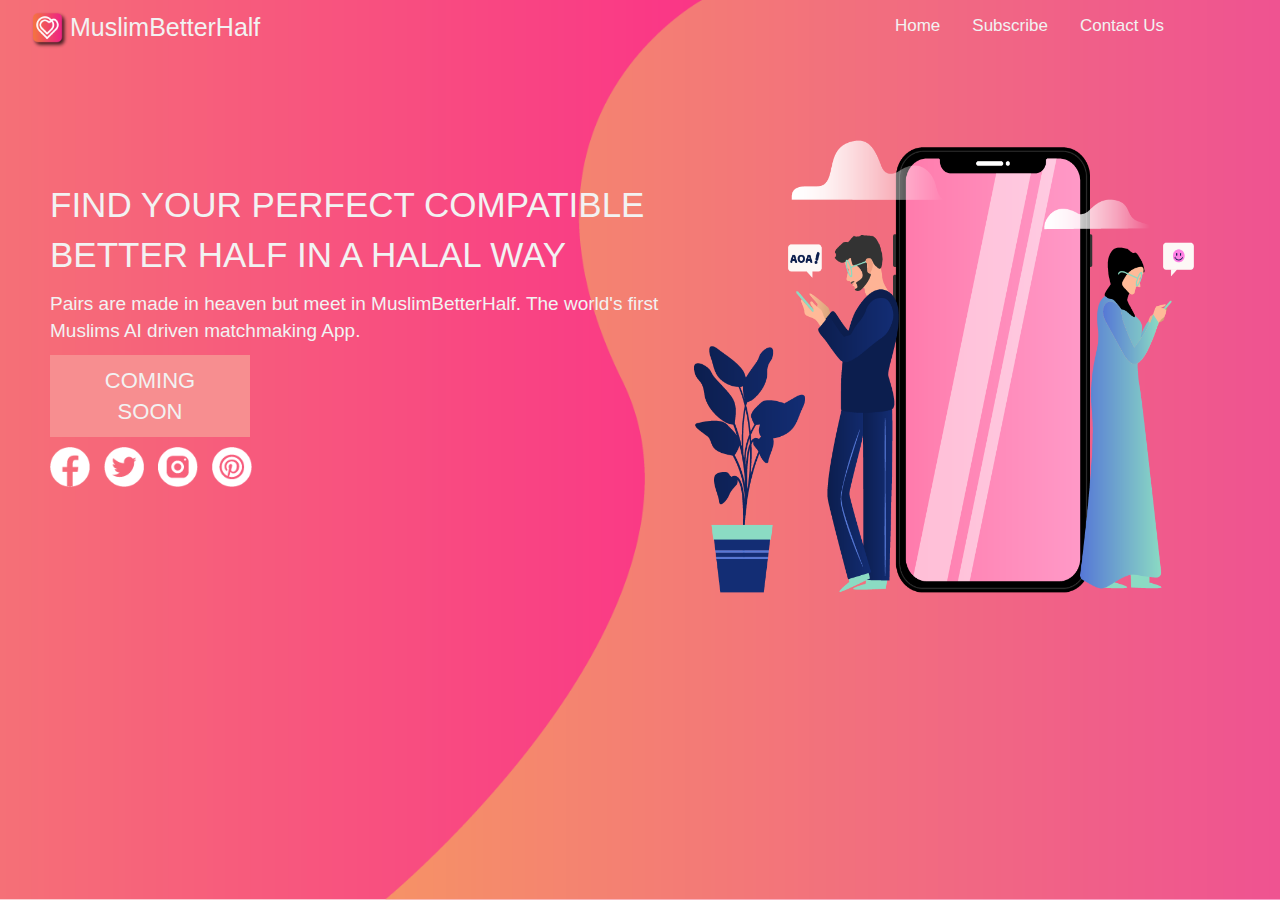
<file: index.html>
<!DOCTYPE html>
<html lang="en">
<head>
  <meta charset="utf-8">
  <meta http-equiv="X-UA-Compatible" content="IE=edge">
  <meta name="viewport" content="width=device-width, initial-scale=1">
  <!-- The above 3 meta tags *must* come first in the head; any other head content must come *after* these tags -->
  <title>Muslim Better Half</title>
  <!-- Favicon -->
  <!-- <link rel="shortcut icon" type="image/icon" href="assets/images/favicon.ico" /> -->
  <!-- Font Awesome -->
  <link href="https://maxcdn.bootstrapcdn.com/font-awesome/4.6.3/css/font-awesome.min.css" rel="stylesheet">
  <!-- Bootstrap -->
  <link href="assets/css/bootstrap.min.css" rel="stylesheet">
  <!-- Slick slider -->
  <!-- <link href="assets/css/slick.css" rel="stylesheet"> -->
  <!-- Theme color -->
  <!-- <link id="switcher" href="assets/css/theme-color/default-theme.css" rel="stylesheet"> -->


  <!-- Main Style -->
  <link href="maincss.css" rel="stylesheet">

  <!-- Fonts -->

  <!-- Open Sans for body and title font -->
  <link href="https://fonts.googleapis.com/css?family=Open+Sans:300,400,400i,600,700,800" rel="stylesheet">


  <!-- HTML5 shim and Respond.js for IE8 support of HTML5 elements and media queries -->
  <!-- WARNING: Respond.js doesn't work if you view the page via file:// -->
  <!--[if lt IE 9]>
  <script src="https://oss.maxcdn.com/html5shiv/3.7.2/html5shiv.min.js"></script>
  <script src="https://oss.maxcdn.com/respond/1.4.2/respond.min.js"></script>
  <![endif]-->
</head>
<body>

<div class="bg">

<div class="topnav">

  <div class="topnav-right">
    <a href="#">Home</a>
    <a href="#">Subscribe</a>
    <a href="./ContactUs.html">Contact Us</a>
  </div>
</div>

<div class="logo-div-text">
  <a href="#">MuslimBetterHalf</a>
</div>
<div class="logo-div-img">
  <img src="./site-assets/logo.png">
</div>

<div class="mid-left">
  <p class="main-text">
    FIND YOUR PERFECT COMPATIBLE BETTER HALF IN A HALAL WAY
  </p>
  <p class="main-text-small">
    Pairs are made in heaven but meet in MuslimBetterHalf. The world's first Muslims AI driven matchmaking App.
  </p>
  <p class="coming-soon">
    COMING SOON
  </p>
  <img src="./site-assets/fb.png" class="fb-logo" />
  <img src="./site-assets/twitter.png" class="twitter-logo" />
  <img src="./site-assets/insta.png" class="insta-logo" />
  <img src="./site-assets/pinterest.png" class="pinterest-logo" />
</div>

<div class="mid-right">
  <img src="./site-assets/couple.png" class="right-main-img">
</div>
</div>
</body>
</html>
</file>
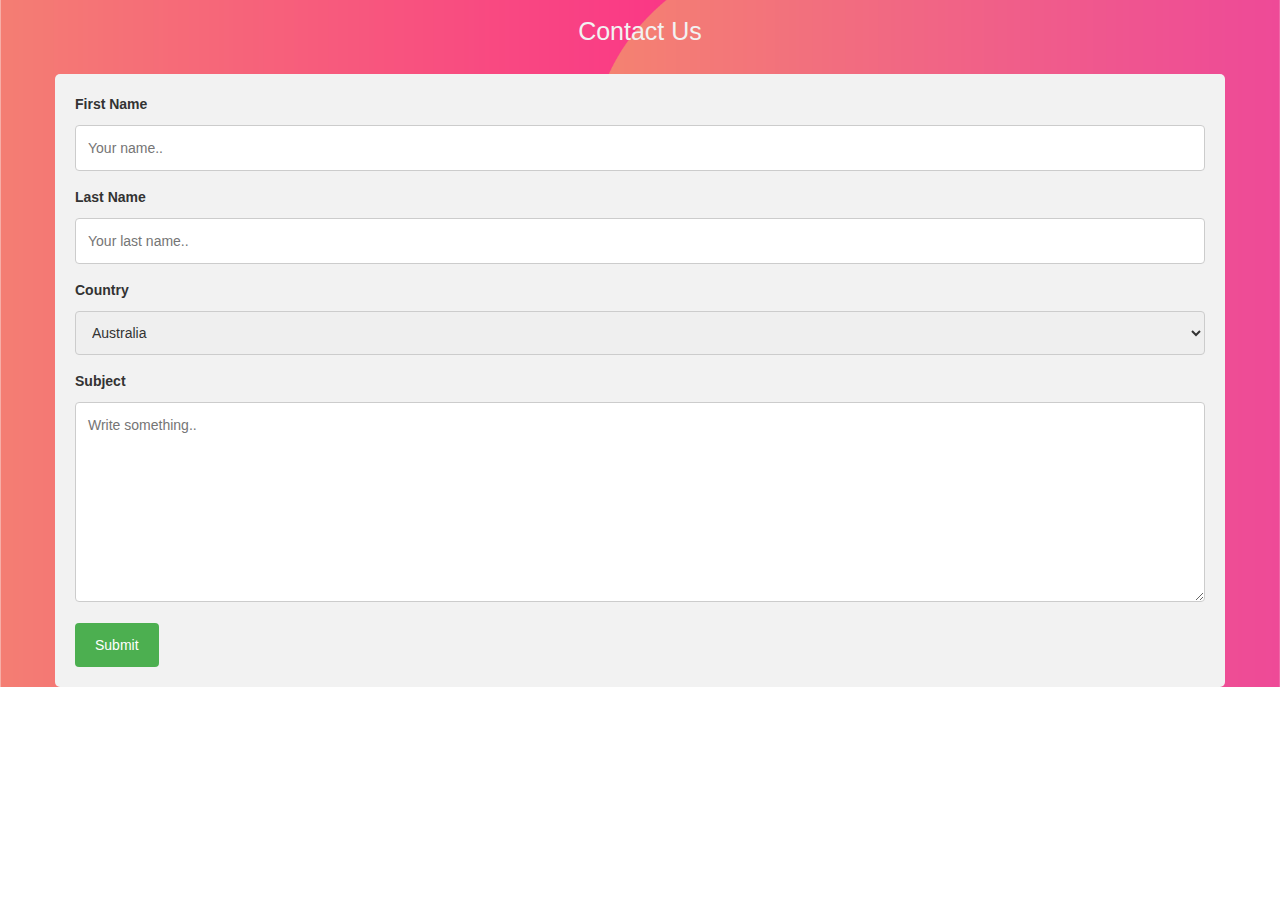
<file: ContactUs.html>
<!DOCTYPE html>
<html lang="en">
<head>
  <meta charset="utf-8">
  <meta http-equiv="X-UA-Compatible" content="IE=edge">
  <meta name="viewport" content="width=device-width, initial-scale=1">
  <!-- The above 3 meta tags *must* come first in the head; any other head content must come *after* these tags -->
  <title>Contact Us</title>
  <!-- Favicon -->
  <!-- <link rel="shortcut icon" type="image/icon" href="assets/images/favicon.ico" /> -->
  <!-- Font Awesome -->
  <link href="https://maxcdn.bootstrapcdn.com/font-awesome/4.6.3/css/font-awesome.min.css" rel="stylesheet">
  <!-- Bootstrap -->
  <link href="assets/css/bootstrap.min.css" rel="stylesheet">
  <!-- Slick slider -->
  <!-- <link href="assets/css/slick.css" rel="stylesheet"> -->
  <!-- Theme color -->
  <!-- <link id="switcher" href="assets/css/theme-color/default-theme.css" rel="stylesheet"> -->


  <!-- Main Style -->
  <link href="ContactUs.css" rel="stylesheet">

  <!-- Fonts -->

  <!-- Open Sans for body and title font -->
  <link href="https://fonts.googleapis.com/css?family=Open+Sans:300,400,400i,600,700,800" rel="stylesheet">


  <!-- HTML5 shim and Respond.js for IE8 support of HTML5 elements and media queries -->
  <!-- WARNING: Respond.js doesn't work if you view the page via file:// -->
  <!--[if lt IE 9]>
  <script src="https://oss.maxcdn.com/html5shiv/3.7.2/html5shiv.min.js"></script>
  <script src="https://oss.maxcdn.com/respond/1.4.2/respond.min.js"></script>
  <![endif]-->
</head>
<body>
<div class="bg">
<p class="contact-title">Contact Us</p>
<div class="container">
  <form action="action_page.php">

    <label for="fname">First Name</label>
    <input type="text" id="fname" name="firstname" placeholder="Your name..">

    <label for="lname">Last Name</label>
    <input type="text" id="lname" name="lastname" placeholder="Your last name..">

    <label for="country">Country</label>
    <select id="country" name="country">
      <option value="australia">Australia</option>
      <option value="canada">Canada</option>
      <option value="usa">USA</option>
    </select>

    <label for="subject">Subject</label>
    <textarea id="subject" name="subject" placeholder="Write something.." style="height:200px"></textarea>

    <input type="submit" value="Submit">

  </form>
</div>
</div>
</body>
</html>
</file>
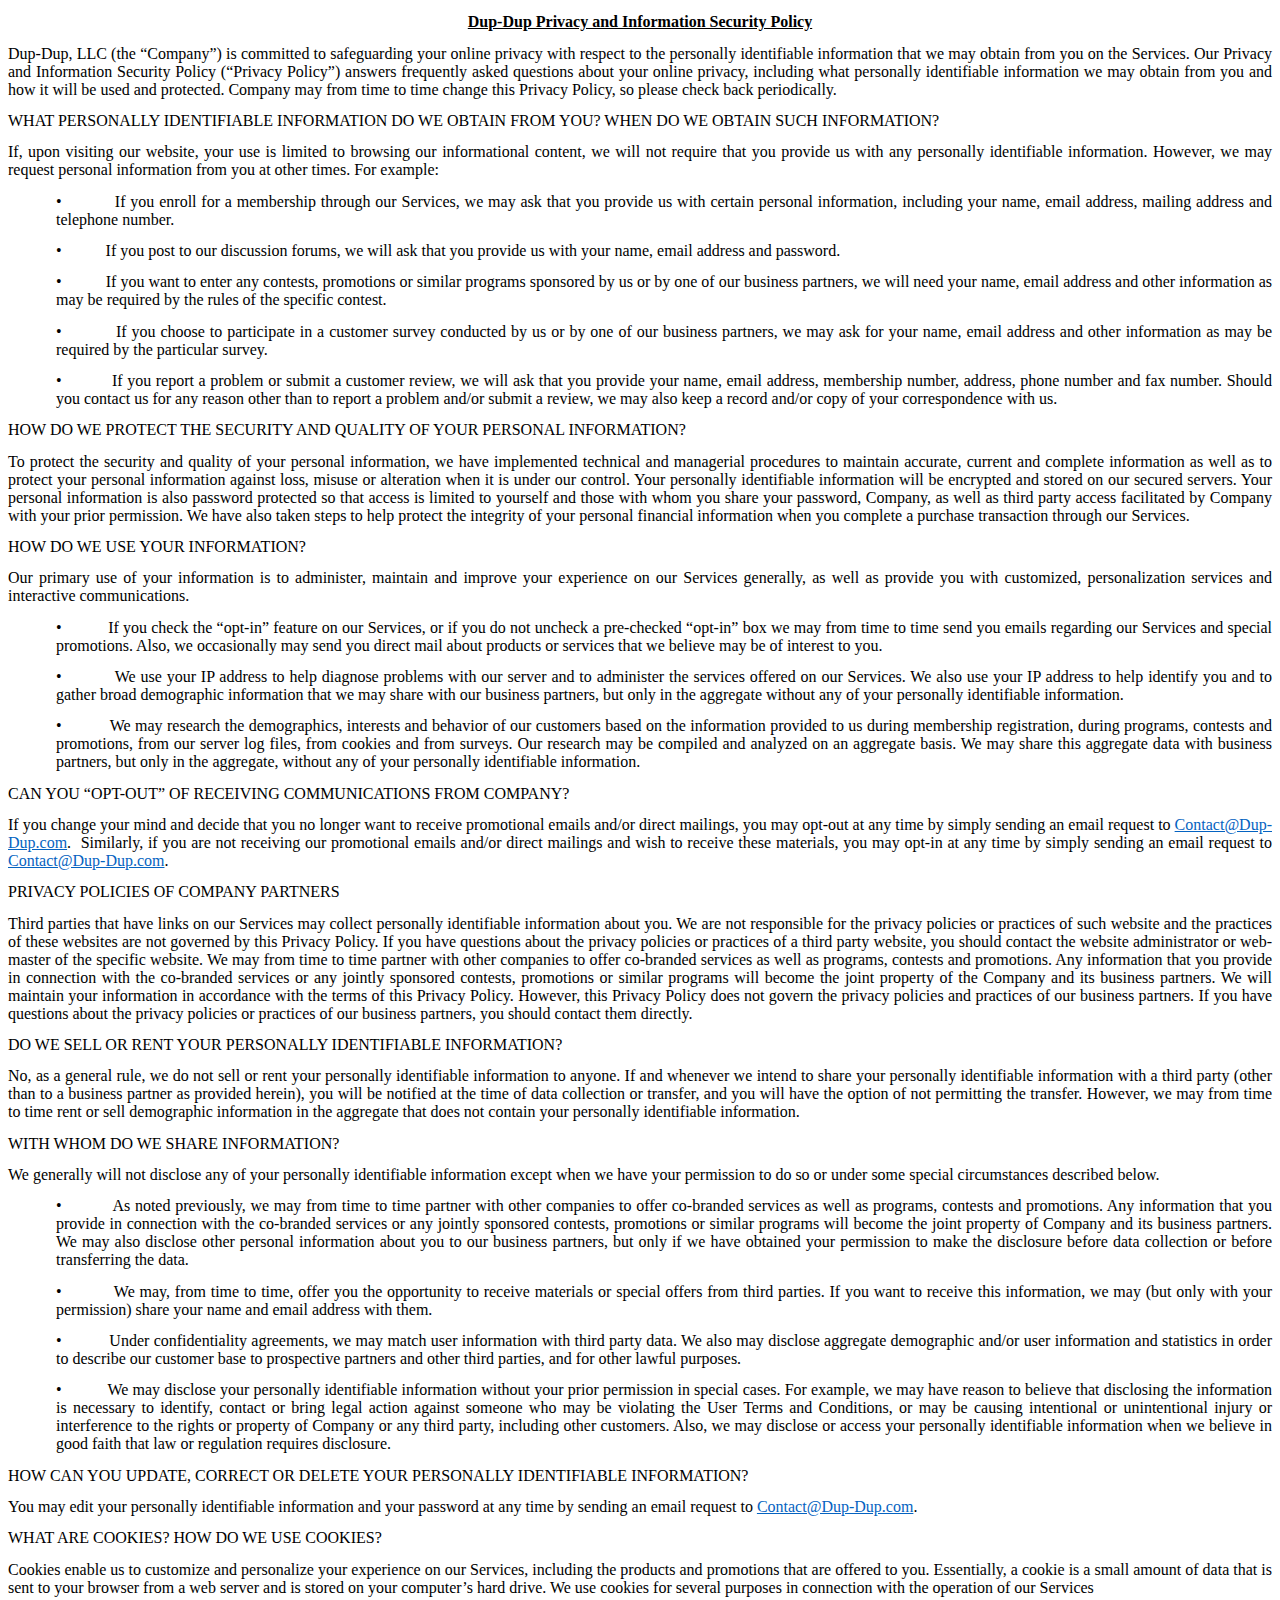
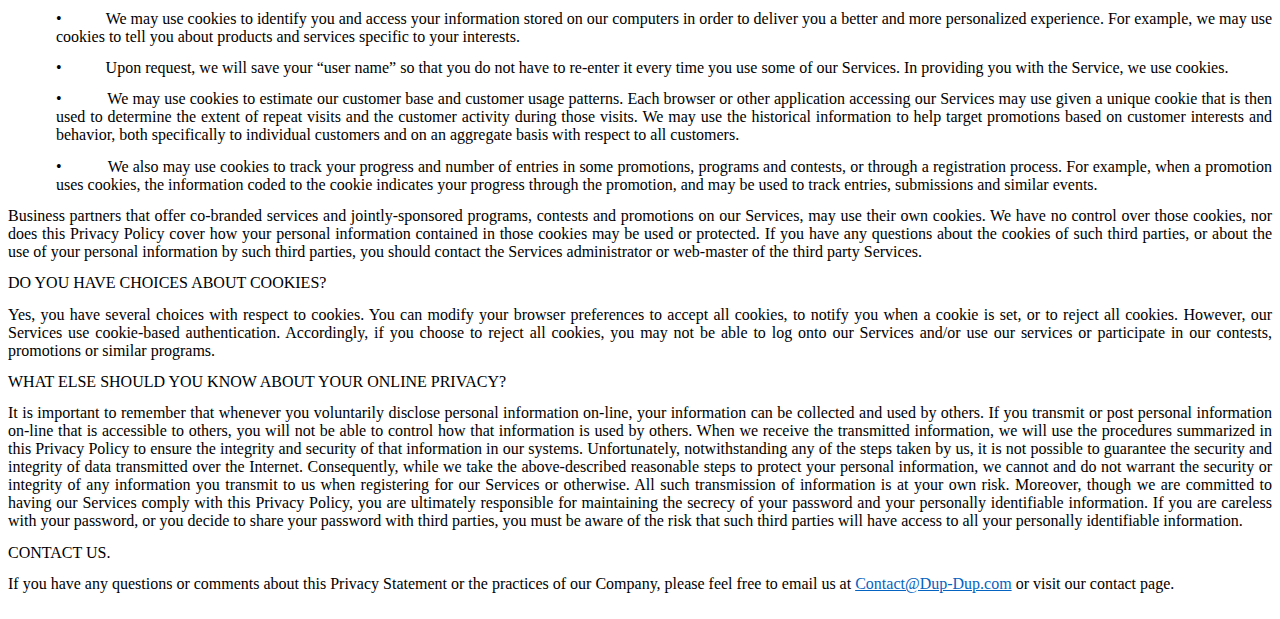
<file: privacy.html>
<html>

<head>
  <meta http-equiv=Content-Type content="text/html; charset=utf-8">
  <meta name=Generator content="Microsoft Word 15 (filtered)">
  <style>
    <!--
    /* Font Definitions */
    @font-face {
      font-family: "Cambria Math";
      panose-1: 2 4 5 3 5 4 6 3 2 4;
    }

    /* Style Definitions */
    p.MsoNormal, li.MsoNormal, div.MsoNormal {
      margin: 0in;
      margin-bottom: .0001pt;
      font-size: 12.0pt;
      font-family: "Times New Roman", serif;
    }

    a:link, span.MsoHyperlink {
      color: #0563C1;
      text-decoration: underline;
    }

    a:visited, span.MsoHyperlinkFollowed {
      color: #954F72;
      text-decoration: underline;
    }

    .MsoChpDefault {
      font-size: 11.0pt;
      font-family: "Calibri", sans-serif;
    }

    .MsoPapDefault {
      margin-bottom: 8.0pt;
      line-height: 107%;
    }

    @page WordSection1 {
      size: 8.5in 11.0in;
      margin: 1.0in 1.0in 1.0in 1.0in;
    }

    div.WordSection1 {
      page: WordSection1;
    }

    -->
  </style>

</head>

<body lang=EN-US link="#0563C1" vlink="#954F72">

<div class=WordSection1>

  <p class=MsoNormal align=center style='margin-top:10.0pt;text-align:center'><b><u>Dup-Dup
    Privacy and Information Security Policy</u></b></p>

  <p class=MsoNormal style='margin-top:10.0pt;text-align:justify'>Dup-Dup, LLC
    (the “Company”) is committed to safeguarding your online privacy with respect
    to the personally identifiable information that we may obtain from you on the
    Services. Our Privacy and Information Security Policy (“Privacy Policy”)
    answers frequently asked questions about your online privacy, including what
    personally identifiable information we may obtain from you and how it will be
    used and protected. Company may from time to time change this Privacy Policy,
    so please check back periodically.</p>

  <p class=MsoNormal style='margin-top:10.0pt;text-align:justify'>WHAT PERSONALLY
    IDENTIFIABLE INFORMATION DO WE OBTAIN FROM YOU? WHEN DO WE OBTAIN SUCH
    INFORMATION? </p>

  <p class=MsoNormal style='margin-top:10.0pt;text-align:justify'>If, upon
    visiting our website, your use is limited to browsing our informational
    content, we will not require that you provide us with any personally
    identifiable information. However, we may request personal information from you
    at other times. For example:</p>

  <p class=MsoNormal style='margin-top:10.0pt;margin-right:0in;margin-bottom:
0in;margin-left:.5in;margin-bottom:.0001pt;text-align:justify'>•           If
    you enroll for a membership through our Services, we may ask that you provide
    us with certain personal information, including your name, email address,
    mailing address and telephone number.</p>

  <p class=MsoNormal style='margin-top:10.0pt;margin-right:0in;margin-bottom:
0in;margin-left:.5in;margin-bottom:.0001pt;text-align:justify'>•           If
    you post to our discussion forums, we will ask that you provide us with your
    name, email address and password.</p>

  <p class=MsoNormal style='margin-top:10.0pt;margin-right:0in;margin-bottom:
0in;margin-left:.5in;margin-bottom:.0001pt;text-align:justify'>•           If
    you want to enter any contests, promotions or similar programs sponsored by us
    or by one of our business partners, we will need your name, email address and
    other information as may be required by the rules of the specific contest.</p>

  <p class=MsoNormal style='margin-top:10.0pt;margin-right:0in;margin-bottom:
0in;margin-left:.5in;margin-bottom:.0001pt;text-align:justify'>•           If
    you choose to participate in a customer survey conducted by us or by one of our
    business partners, we may ask for your name, email address and other
    information as may be required by the particular survey.</p>

  <p class=MsoNormal style='margin-top:10.0pt;margin-right:0in;margin-bottom:
0in;margin-left:.5in;margin-bottom:.0001pt;text-align:justify'>•           If
    you report a problem or submit a customer review, we will ask that you provide
    your name, email address, membership number, address, phone number and fax
    number. Should you contact us for any reason other than to report a problem
    and/or submit a review, we may also keep a record and/or copy of your
    correspondence with us.</p>

  <p class=MsoNormal style='margin-top:10.0pt;text-align:justify'>HOW DO WE
    PROTECT THE SECURITY AND QUALITY OF YOUR PERSONAL INFORMATION?</p>

  <p class=MsoNormal style='margin-top:10.0pt;text-align:justify'>To protect the
    security and quality of your personal information, we have implemented
    technical and managerial procedures to maintain accurate, current and complete
    information as well as to protect your personal information against loss,
    misuse or alteration when it is under our control. Your personally identifiable
    information will be encrypted and stored on our secured servers. Your personal
    information is also password protected so that access is limited to yourself
    and those with whom you share your password, Company, as well as third party
    access facilitated by Company with your prior permission. We have also taken
    steps to help protect the integrity of your personal financial information when
    you complete a purchase transaction through our Services. </p>

  <p class=MsoNormal style='margin-top:10.0pt;text-align:justify'>HOW DO WE USE
    YOUR INFORMATION?</p>

  <p class=MsoNormal style='margin-top:10.0pt;text-align:justify'>Our primary use
    of your information is to administer, maintain and improve your experience on
    our Services generally, as well as provide you with customized, personalization
    services and interactive communications.</p>

  <p class=MsoNormal style='margin-top:10.0pt;margin-right:0in;margin-bottom:
0in;margin-left:.5in;margin-bottom:.0001pt;text-align:justify'>•           If
    you check the “opt-in” feature on our Services, or if you do not uncheck a
    pre-checked “opt-in” box we may from time to time send you emails regarding our
    Services and special promotions. Also, we occasionally may send you direct mail
    about products or services that we believe may be of interest to you.</p>

  <p class=MsoNormal style='margin-top:10.0pt;margin-right:0in;margin-bottom:
0in;margin-left:.5in;margin-bottom:.0001pt;text-align:justify'>•           We
    use your IP address to help diagnose problems with our server and to administer
    the services offered on our Services. We also use your IP address to help
    identify you and to gather broad demographic information that we may share with
    our business partners, but only in the aggregate without any of your personally
    identifiable information.</p>

  <p class=MsoNormal style='margin-top:10.0pt;margin-right:0in;margin-bottom:
0in;margin-left:.5in;margin-bottom:.0001pt;text-align:justify'>•           We
    may research the demographics, interests and behavior of our customers based on
    the information provided to us during membership registration, during programs,
    contests and promotions, from our server log files, from cookies and from
    surveys. Our research may be compiled and analyzed on an aggregate basis. We
    may share this aggregate data with business partners, but only in the
    aggregate, without any of your personally identifiable information.</p>

  <p class=MsoNormal style='margin-top:10.0pt;text-align:justify'>CAN YOU
    “OPT-OUT” OF RECEIVING COMMUNICATIONS FROM COMPANY?</p>

  <p class=MsoNormal style='margin-top:10.0pt;text-align:justify'>If you change
    your mind and decide that you no longer want to receive promotional emails
    and/or direct mailings, you may opt-out at any time by simply sending an email
    request to <a href="mailto:Contact@Dup-Dup.com">Contact@Dup-Dup.com</a>. 
    Similarly, if you are not receiving our promotional emails and/or direct
    mailings and wish to receive these materials, you may opt-in at any time by
    simply sending an email request to <a href="mailto:Contact@Dup-Dup.com">Contact@Dup-Dup.com</a>.
  </p>

  <p class=MsoNormal style='margin-top:10.0pt;text-align:justify'>PRIVACY
    POLICIES OF COMPANY PARTNERS</p>

  <p class=MsoNormal style='margin-top:10.0pt;text-align:justify'>Third parties
    that have links on our Services may collect personally identifiable information
    about you. We are not responsible for the privacy policies or practices of such
    website and the practices of these websites are not governed by this Privacy
    Policy. If you have questions about the privacy policies or practices of a
    third party website, you should contact the website administrator or web-master
    of the specific website. We may from time to time partner with other companies
    to offer co-branded services as well as programs, contests and promotions. Any
    information that you provide in connection with the co-branded services or any
    jointly sponsored contests, promotions or similar programs will become the
    joint property of the Company and its business partners. We will maintain your
    information in accordance with the terms of this Privacy Policy. However, this
    Privacy Policy does not govern the privacy policies and practices of our
    business partners. If you have questions about the privacy policies or
    practices of our business partners, you should contact them directly.</p>

  <p class=MsoNormal style='margin-top:10.0pt;text-align:justify'>DO WE SELL OR
    RENT YOUR PERSONALLY IDENTIFIABLE INFORMATION?</p>

  <p class=MsoNormal style='margin-top:10.0pt;text-align:justify'>No, as a
    general rule, we do not sell or rent your personally identifiable information
    to anyone. If and whenever we intend to share your personally identifiable
    information with a third party (other than to a business partner as provided
    herein), you will be notified at the time of data collection or transfer, and
    you will have the option of not permitting the transfer. However, we may from
    time to time rent or sell demographic information in the aggregate that does
    not contain your personally identifiable information.</p>

  <p class=MsoNormal style='margin-top:10.0pt;text-align:justify'>WITH WHOM DO WE
    SHARE INFORMATION?</p>

  <p class=MsoNormal style='margin-top:10.0pt;text-align:justify'>We generally
    will not disclose any of your personally identifiable information except when
    we have your permission to do so or under some special circumstances described
    below.</p>

  <p class=MsoNormal style='margin-top:10.0pt;margin-right:0in;margin-bottom:
0in;margin-left:.5in;margin-bottom:.0001pt;text-align:justify'>•           As
    noted previously, we may from time to time partner with other companies to
    offer co-branded services as well as programs, contests and promotions. Any
    information that you provide in connection with the co-branded services or any
    jointly sponsored contests, promotions or similar programs will become the
    joint property of Company and its business partners. We may also disclose other
    personal information about you to our business partners, but only if we have
    obtained your permission to make the disclosure before data collection or
    before transferring the data.</p>

  <p class=MsoNormal style='margin-top:10.0pt;margin-right:0in;margin-bottom:
0in;margin-left:.5in;margin-bottom:.0001pt;text-align:justify'>•           We
    may, from time to time, offer you the opportunity to receive materials or
    special offers from third parties. If you want to receive this information, we
    may (but only with your permission) share your name and email address with
    them.</p>

  <p class=MsoNormal style='margin-top:10.0pt;margin-right:0in;margin-bottom:
0in;margin-left:.5in;margin-bottom:.0001pt;text-align:justify'>•           Under
    confidentiality agreements, we may match user information with third party
    data. We also may disclose aggregate demographic and/or user information and
    statistics in order to describe our customer base to prospective partners and
    other third parties, and for other lawful purposes.</p>

  <p class=MsoNormal style='margin-top:10.0pt;margin-right:0in;margin-bottom:
0in;margin-left:.5in;margin-bottom:.0001pt;text-align:justify'>•           We
    may disclose your personally identifiable information without your prior
    permission in special cases. For example, we may have reason to believe that
    disclosing the information is necessary to identify, contact or bring legal
    action against someone who may be violating the User Terms and Conditions, or
    may be causing intentional or unintentional injury or interference to the
    rights or property of Company or any third party, including other customers.
    Also, we may disclose or access your personally identifiable information when
    we believe in good faith that law or regulation requires disclosure.</p>

  <p class=MsoNormal style='margin-top:10.0pt;text-align:justify'>HOW CAN YOU
    UPDATE, CORRECT OR DELETE YOUR PERSONALLY IDENTIFIABLE INFORMATION?</p>

  <p class=MsoNormal style='margin-top:10.0pt;text-align:justify'>You may edit
    your personally identifiable information and your password at any time by
    sending an email request to <a href="mailto:Contact@Dup-Dup.com">Contact@Dup-Dup.com</a>. 
  </p>

  <p class=MsoNormal style='margin-top:10.0pt;text-align:justify'>WHAT ARE
    COOKIES? HOW DO WE USE COOKIES?</p>

  <p class=MsoNormal style='margin-top:10.0pt;text-align:justify'>Cookies enable
    us to customize and personalize your experience on our Services, including the
    products and promotions that are offered to you. Essentially, a cookie is a
    small amount of data that is sent to your browser from a web server and is
    stored on your computer’s hard drive. We use cookies for several purposes in
    connection with the operation of our Services</p>

  <p class=MsoNormal style='margin-top:10.0pt;margin-right:0in;margin-bottom:
0in;margin-left:.5in;margin-bottom:.0001pt;text-align:justify'>•           We
    may use cookies to identify you and access your information stored on our
    computers in order to deliver you a better and more personalized experience.
    For example, we may use cookies to tell you about products and services specific
    to your interests.</p>

  <p class=MsoNormal style='margin-top:10.0pt;margin-right:0in;margin-bottom:
0in;margin-left:.5in;margin-bottom:.0001pt;text-align:justify'>•           Upon
    request, we will save your “user name” so that you do not have to re-enter it
    every time you use some of our Services. In providing you with the Service, we
    use cookies.</p>

  <p class=MsoNormal style='margin-top:10.0pt;margin-right:0in;margin-bottom:
0in;margin-left:.5in;margin-bottom:.0001pt;text-align:justify'>•           We
    may use cookies to estimate our customer base and customer usage patterns. Each
    browser or other application accessing our Services may use given a unique
    cookie that is then used to determine the extent of repeat visits and the
    customer activity during those visits. We may use the historical information to
    help target promotions based on customer interests and behavior, both
    specifically to individual customers and on an aggregate basis with respect to
    all customers.</p>

  <p class=MsoNormal style='margin-top:10.0pt;margin-right:0in;margin-bottom:
0in;margin-left:.5in;margin-bottom:.0001pt;text-align:justify'>•           We
    also may use cookies to track your progress and number of entries in some
    promotions, programs and contests, or through a registration process. For
    example, when a promotion uses cookies, the information coded to the cookie
    indicates your progress through the promotion, and may be used to track
    entries, submissions and similar events.</p>

  <p class=MsoNormal style='margin-top:10.0pt;text-align:justify'>Business
    partners that offer co-branded services and jointly-sponsored programs,
    contests and promotions on our Services, may use their own cookies. We have no
    control over those cookies, nor does this Privacy Policy cover how your
    personal information contained in those cookies may be used or protected. If
    you have any questions about the cookies of such third parties, or about the
    use of your personal information by such third parties, you should contact the
    Services administrator or web-master of the third party Services.</p>

  <p class=MsoNormal style='margin-top:10.0pt;text-align:justify'>DO YOU HAVE
    CHOICES ABOUT COOKIES?</p>

  <p class=MsoNormal style='margin-top:10.0pt;text-align:justify'>Yes, you have
    several choices with respect to cookies. You can modify your browser
    preferences to accept all cookies, to notify you when a cookie is set, or to
    reject all cookies. However, our Services use cookie-based authentication.
    Accordingly, if you choose to reject all cookies, you may not be able to log
    onto our Services and/or use our services or participate in our contests,
    promotions or similar programs.</p>

  <p class=MsoNormal style='margin-top:10.0pt;text-align:justify'>WHAT ELSE
    SHOULD YOU KNOW ABOUT YOUR ONLINE PRIVACY?</p>

  <p class=MsoNormal style='margin-top:10.0pt;text-align:justify'>It is important
    to remember that whenever you voluntarily disclose personal information
    on-line, your information can be collected and used by others. If you transmit
    or post personal information on-line that is accessible to others, you will not
    be able to control how that information is used by others. When we receive the
    transmitted information, we will use the procedures summarized in this Privacy
    Policy to ensure the integrity and security of that information in our systems.
    Unfortunately, notwithstanding any of the steps taken by us, it is not possible
    to guarantee the security and integrity of data transmitted over the Internet.
    Consequently, while we take the above-described reasonable steps to protect
    your personal information, we cannot and do not warrant the security or
    integrity of any information you transmit to us when registering for our
    Services or otherwise. All such transmission of information is at your own
    risk. Moreover, though we are committed to having our Services comply with this
    Privacy Policy, you are ultimately responsible for maintaining the secrecy of
    your password and your personally identifiable information. If you are careless
    with your password, or you decide to share your password with third parties,
    you must be aware of the risk that such third parties will have access to all
    your personally identifiable information.</p>

  <p class=MsoNormal style='margin-top:10.0pt;text-align:justify'>CONTACT US.</p>

  <p class=MsoNormal style='margin-top:10.0pt;text-align:justify'>If you have any
    questions or comments about this Privacy Statement or the practices of our
    Company, please feel free to email us at <a href="mailto:Contact@Dup-Dup.com">Contact@Dup-Dup.com</a>
    or visit our contact page.</p>

  <p class=MsoNormal>&nbsp;</p>

</div>

</body>

</html>
</file>
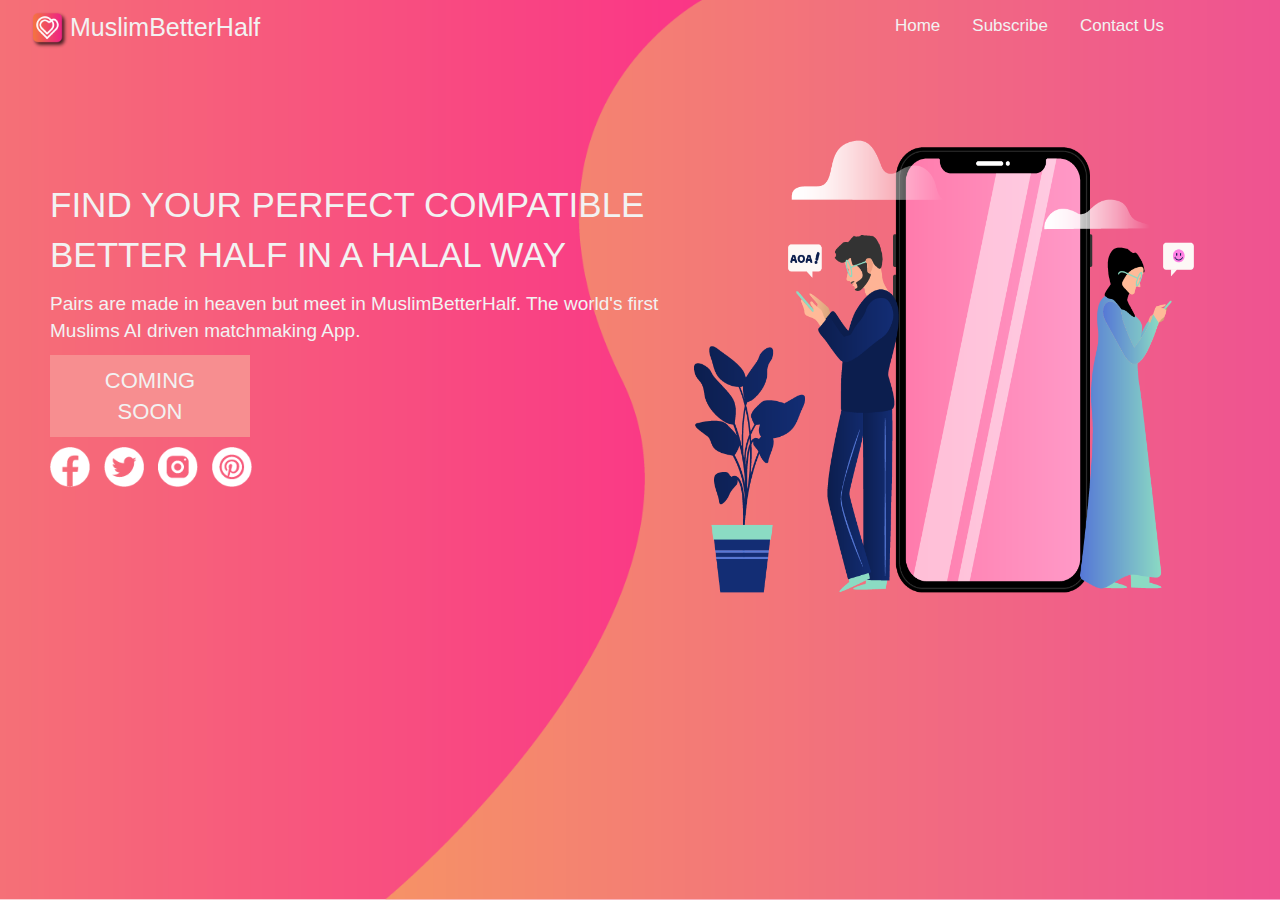
<file: static.html>
<!DOCTYPE html>
<html lang="en">
<head>
  <meta charset="utf-8">
  <meta http-equiv="X-UA-Compatible" content="IE=edge">
  <meta name="viewport" content="width=device-width, initial-scale=1">
  <!-- The above 3 meta tags *must* come first in the head; any other head content must come *after* these tags -->
  <title>Muslim Better Half</title>
  <!-- Favicon -->
  <!-- <link rel="shortcut icon" type="image/icon" href="assets/images/favicon.ico" /> -->
  <!-- Font Awesome -->
  <link href="https://maxcdn.bootstrapcdn.com/font-awesome/4.6.3/css/font-awesome.min.css" rel="stylesheet">
  <!-- Bootstrap -->
  <link href="assets/css/bootstrap.min.css" rel="stylesheet">
  <!-- Slick slider -->
  <!-- <link href="assets/css/slick.css" rel="stylesheet"> -->
  <!-- Theme color -->
  <link id="switcher" href="assets/css/theme-color/default-theme.css" rel="stylesheet">


  <!-- Main Style -->
  <link href="maincss.css" rel="stylesheet">

  <!-- Fonts -->

  <!-- Open Sans for body and title font -->
  <link href="https://fonts.googleapis.com/css?family=Open+Sans:300,400,400i,600,700,800" rel="stylesheet">


  <!-- HTML5 shim and Respond.js for IE8 support of HTML5 elements and media queries -->
  <!-- WARNING: Respond.js doesn't work if you view the page via file:// -->
  <!--[if lt IE 9]>
  <script src="https://oss.maxcdn.com/html5shiv/3.7.2/html5shiv.min.js"></script>
  <script src="https://oss.maxcdn.com/respond/1.4.2/respond.min.js"></script>
  <![endif]-->
</head>
<body>

<div class="bg">

<div class="topnav">

  <div class="topnav-right">
    <a href="#search">Home</a>
    <a href="#about">Subscribe</a>
    <a href="#about">Contact Us</a>
  </div>
</div>

<div class="logo-div-text">
  <a href="#">MuslimBetterHalf</a>
</div>
<div class="logo-div-img">
  <img src="./site-assets/logo.png">
</div>

<div class="mid-left">
  <p class="main-text">
    FIND YOUR PERFECT COMPATIBLE BETTER HALF IN A HALAL WAY
  </p>
  <p class="main-text-small">
    Pairs are made in heaven but meet in MuslimBetterHalf. The world's first Muslims AI driven matchmaking App.
  </p>
  <p class="coming-soon">
    COMING SOON
  </p>
  <img src="./site-assets/fb.png" class="fb-logo" />
  <img src="./site-assets/twitter.png" class="twitter-logo" />
  <img src="./site-assets/insta.png" class="insta-logo" />
  <img src="./site-assets/pinterest.png" class="pinterest-logo" />
</div>

<div class="mid-right">
  <img src="./site-assets/couple.png" class="right-main-img">
</div>
</div>
</body>
</html>
</file>
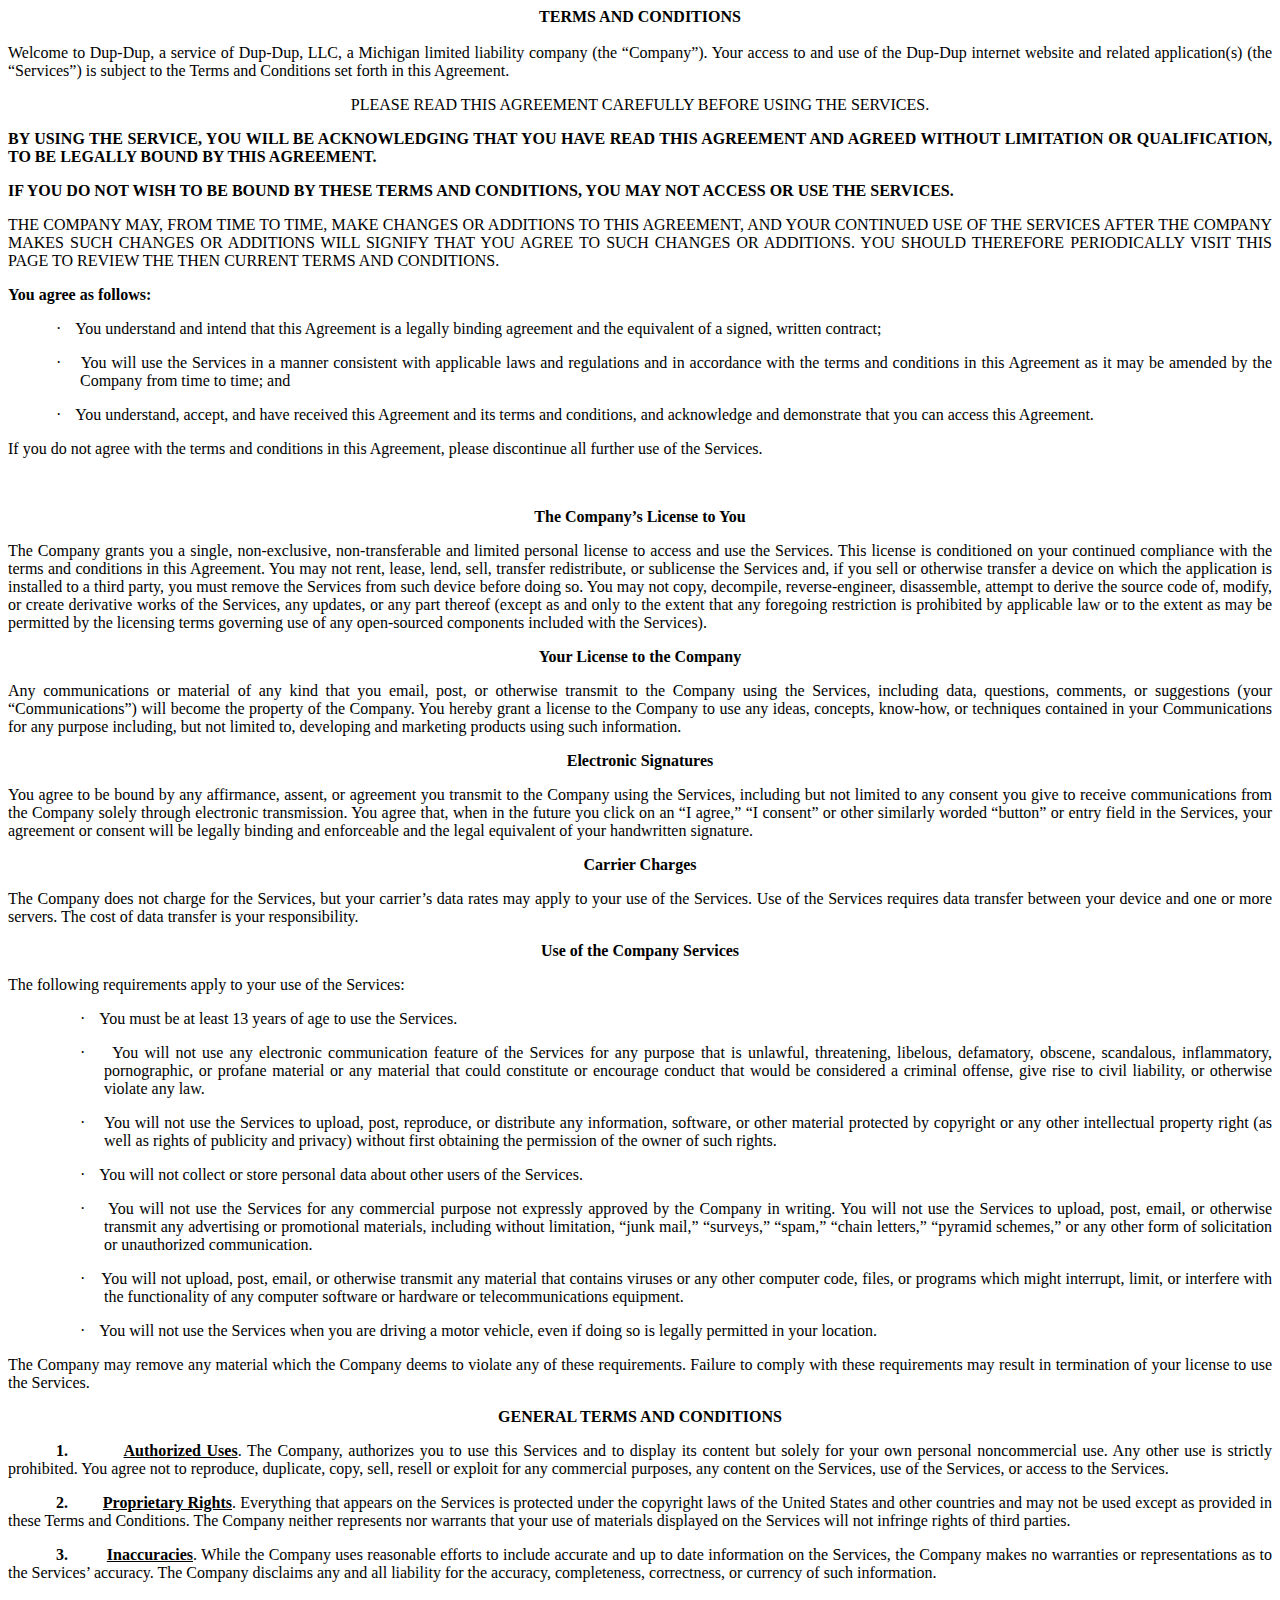
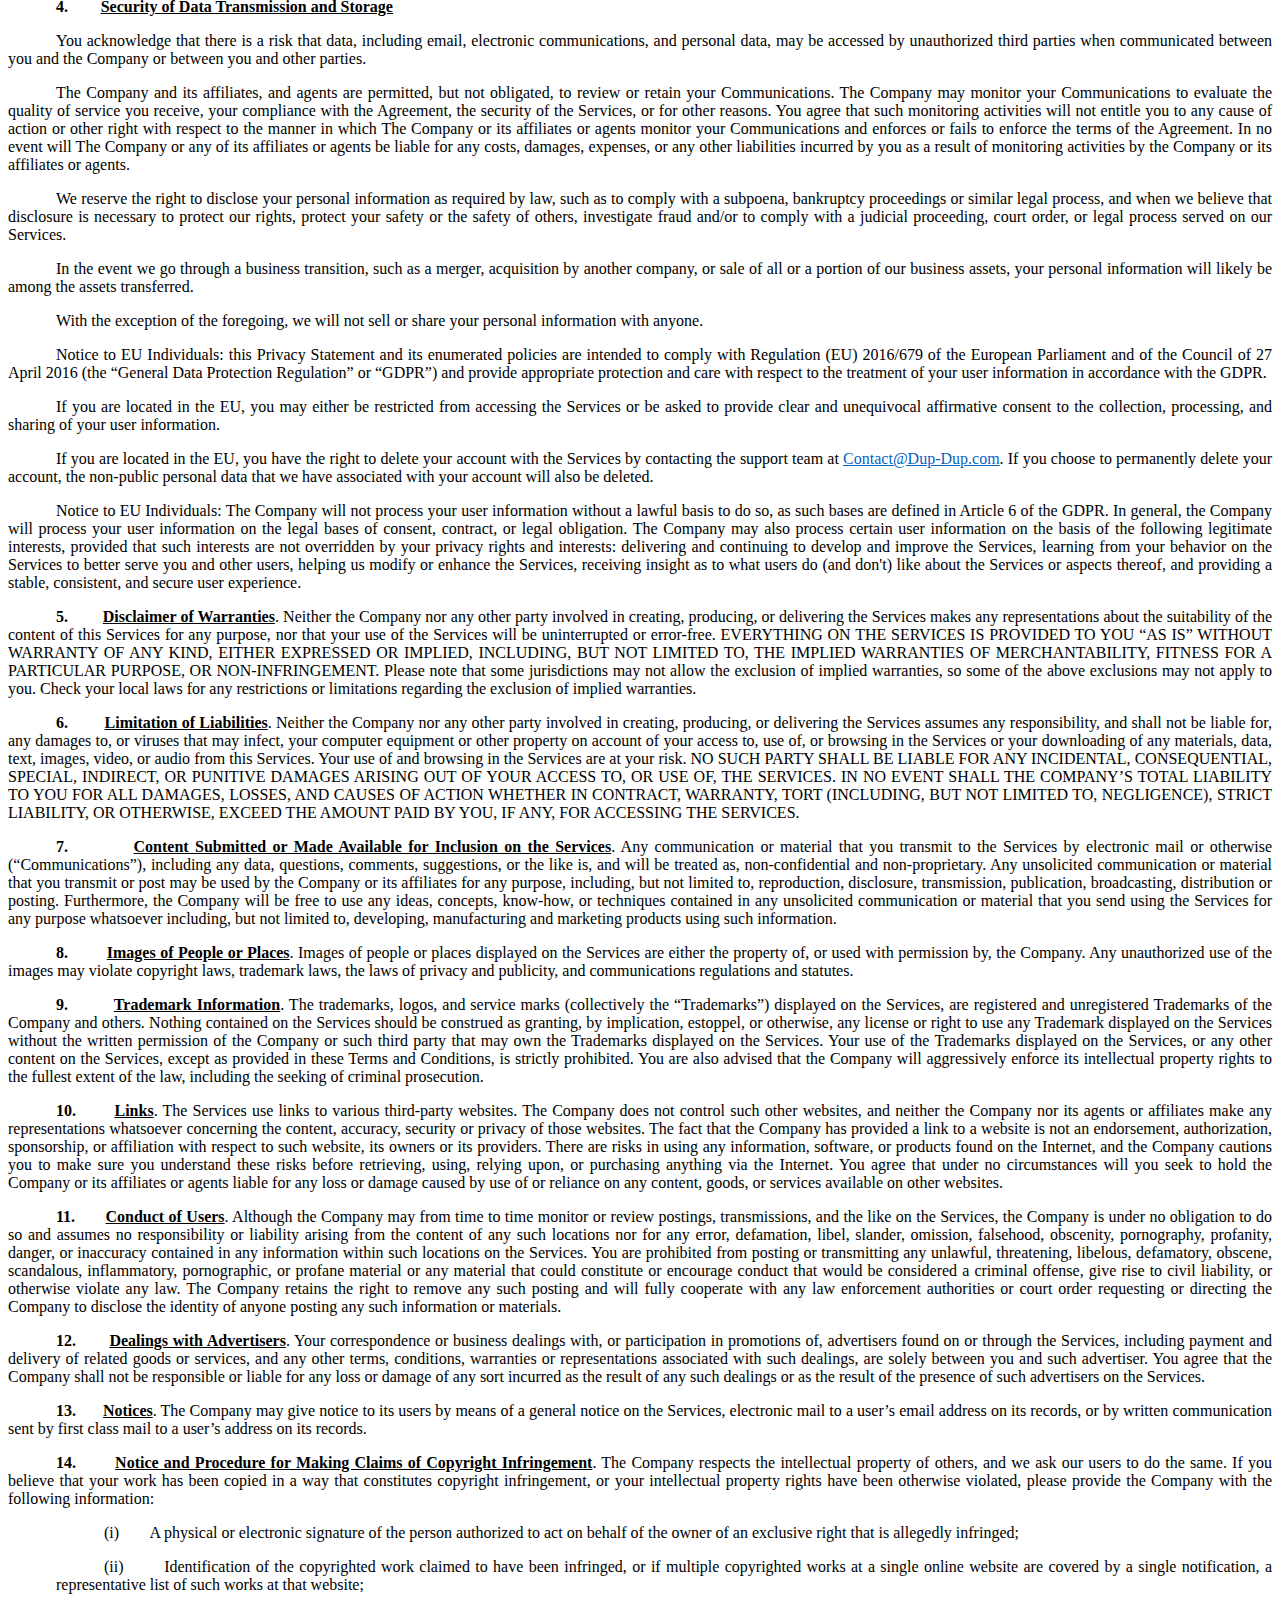
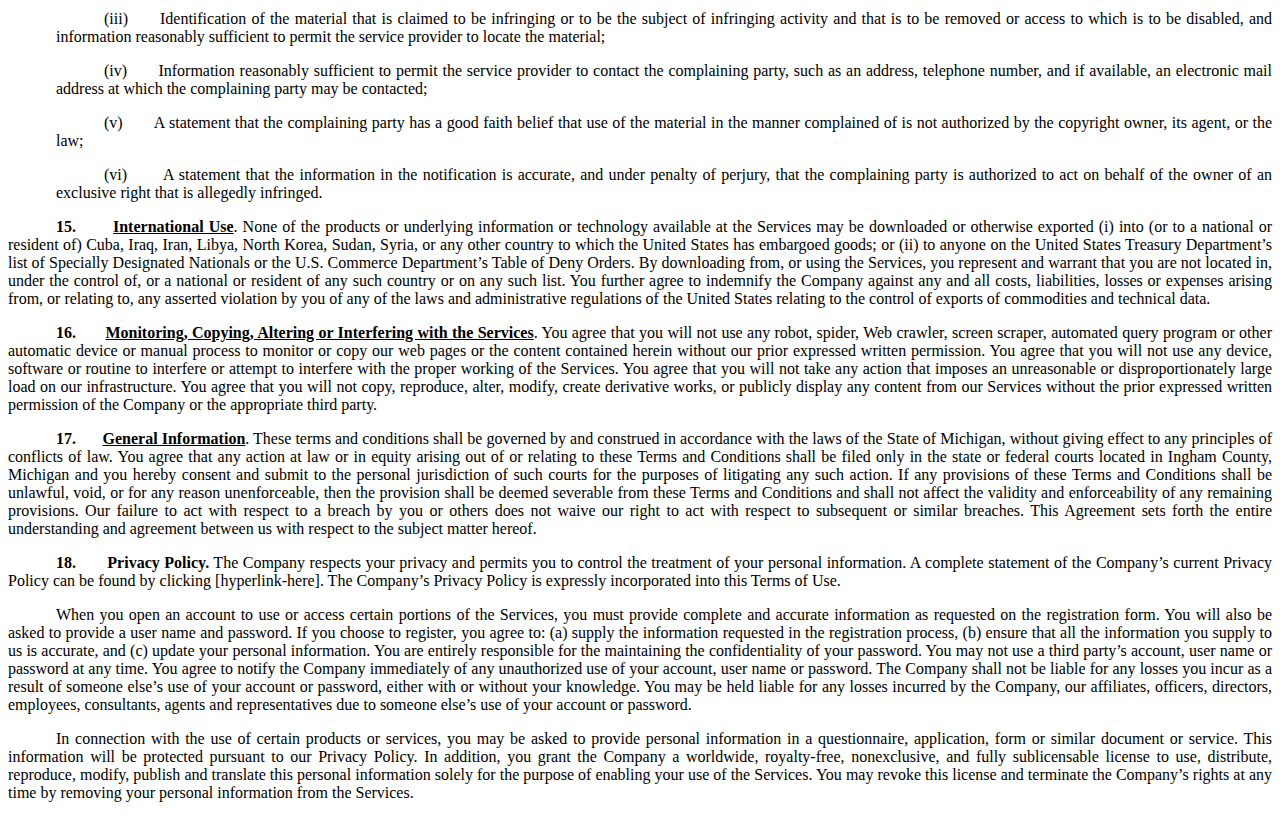
<file: terms-conditions.html>
<html>

<head>
  <meta http-equiv=Content-Type content="text/html; charset=utf-8">
  <meta name=Generator content="Microsoft Word 15 (filtered)">
  <style>
    <!--
    /* Font Definitions */
    @font-face {
      font-family: Wingdings;
      panose-1: 5 0 0 0 0 0 0 0 0 0;
    }

    @font-face {
      font-family: "Cambria Math";
      panose-1: 2 4 5 3 5 4 6 3 2 4;
    }

    @font-face {
      font-family: Times;
      panose-1: 0 0 5 0 0 0 0 2 0 0;
    }

    /* Style Definitions */
    p.MsoNormal, li.MsoNormal, div.MsoNormal {
      margin: 0in;
      margin-bottom: .0001pt;
      font-size: 12.0pt;
      font-family: "Times New Roman", serif;
    }

    a:link, span.MsoHyperlink {
      color: #0563C1;
      text-decoration: underline;
    }

    a:visited, span.MsoHyperlinkFollowed {
      color: #954F72;
      text-decoration: underline;
    }

    p.MsoListParagraph, li.MsoListParagraph, div.MsoListParagraph {
      margin-top: 0in;
      margin-right: 0in;
      margin-bottom: 0in;
      margin-left: .5in;
      margin-bottom: .0001pt;
      font-size: 12.0pt;
      font-family: "Times New Roman", serif;
    }

    p.MsoListParagraphCxSpFirst, li.MsoListParagraphCxSpFirst, div.MsoListParagraphCxSpFirst {
      margin-top: 0in;
      margin-right: 0in;
      margin-bottom: 0in;
      margin-left: .5in;
      margin-bottom: .0001pt;
      font-size: 12.0pt;
      font-family: "Times New Roman", serif;
    }

    p.MsoListParagraphCxSpMiddle, li.MsoListParagraphCxSpMiddle, div.MsoListParagraphCxSpMiddle {
      margin-top: 0in;
      margin-right: 0in;
      margin-bottom: 0in;
      margin-left: .5in;
      margin-bottom: .0001pt;
      font-size: 12.0pt;
      font-family: "Times New Roman", serif;
    }

    p.MsoListParagraphCxSpLast, li.MsoListParagraphCxSpLast, div.MsoListParagraphCxSpLast {
      margin-top: 0in;
      margin-right: 0in;
      margin-bottom: 0in;
      margin-left: .5in;
      margin-bottom: .0001pt;
      font-size: 12.0pt;
      font-family: "Times New Roman", serif;
    }

    .MsoChpDefault {
      font-size: 11.0pt;
      font-family: "Calibri", sans-serif;
    }

    .MsoPapDefault {
      margin-bottom: 8.0pt;
      line-height: 107%;
    }

    @page WordSection1 {
      size: 8.5in 11.0in;
      margin: 1.0in 1.0in 1.0in 1.0in;
    }

    div.WordSection1 {
      page: WordSection1;
    }

    /* List Definitions */
    ol {
      margin-bottom: 0in;
    }

    ul {
      margin-bottom: 0in;
    }

    -->
  </style>

</head>

<body lang=EN-US link="#0563C1" vlink="#954F72">

<div class=WordSection1>

  <p class=MsoNormal align=center style='text-align:center'><b><span
          style='color:black'>TERMS AND CONDITIONS</span></b></p>

  <p class=MsoNormal align=center style='text-align:center'><b><span
          style='color:black'>&nbsp;</span></b></p>


  <p class=MsoNormal style='margin-bottom:12.0pt;text-align:justify'><span
          style='color:black'>Welcome to Dup-Dup, a service of Dup-Dup, LLC, a Michigan
limited liability company (the “Company”). Your access to and use of the Dup-Dup
internet website and related application(s) (the “Services”) is subject to the
Terms and Conditions set forth in this Agreement.</span></p>

  <p class=MsoNormal align=center style='margin-bottom:12.0pt;text-align:center'><span
          style='color:black'>PLEASE READ THIS AGREEMENT CAREFULLY BEFORE USING THE
SERVICES.</span></p>

  <p class=MsoNormal style='margin-bottom:12.0pt;text-align:justify'><b><span
          style='color:black'>BY USING THE SERVICE, YOU WILL BE ACKNOWLEDGING THAT YOU
HAVE READ THIS AGREEMENT AND AGREED WITHOUT LIMITATION OR QUALIFICATION, TO BE
LEGALLY BOUND BY THIS AGREEMENT.</span></b></p>

  <p class=MsoNormal style='margin-bottom:12.0pt;text-align:justify'><b><span
          style='color:black'>IF YOU DO NOT WISH TO BE BOUND BY THESE TERMS AND
CONDITIONS, YOU MAY NOT ACCESS OR USE THE SERVICES.</span></b></p>

  <p class=MsoNormal style='margin-bottom:12.0pt;text-align:justify'><span
          style='color:black'>THE COMPANY MAY, FROM TIME TO TIME, MAKE CHANGES OR
ADDITIONS TO THIS AGREEMENT, AND YOUR CONTINUED USE OF THE SERVICES AFTER THE
COMPANY MAKES SUCH CHANGES OR ADDITIONS WILL SIGNIFY THAT YOU AGREE TO SUCH
CHANGES OR ADDITIONS. YOU SHOULD THEREFORE PERIODICALLY VISIT THIS PAGE TO
REVIEW THE THEN CURRENT TERMS AND CONDITIONS.</span></p>

  <p class=MsoNormal style='margin-bottom:12.0pt;text-align:justify'><b><span
          style='color:black'>You agree as follows:</span></b></p>

  <p class=MsoListParagraph style='margin-top:0in;margin-right:0in;margin-bottom:
12.0pt;margin-left:.75in;text-align:justify;text-indent:-.25in'><span
          style='font-family:Symbol'>·<span style='font:7.0pt "Times New Roman"'>&nbsp;&nbsp;&nbsp;&nbsp;&nbsp;
</span></span><span style='color:black'>You understand and intend that this
Agreement is a legally binding agreement and the equivalent of a signed,
written contract;</span></p>

  <p class=MsoListParagraph style='margin-top:0in;margin-right:0in;margin-bottom:
12.0pt;margin-left:.75in;text-align:justify;text-indent:-.25in'><span
          style='font-family:Symbol'>·<span style='font:7.0pt "Times New Roman"'>&nbsp;&nbsp;&nbsp;&nbsp;&nbsp;
</span></span><span style='color:black'>You will use the Services in a manner
consistent with applicable laws and regulations and in accordance with the
terms and conditions in this Agreement as it may be amended by the Company from
time to time; and</span></p>

  <p class=MsoListParagraph style='margin-top:0in;margin-right:0in;margin-bottom:
12.0pt;margin-left:.75in;text-align:justify;text-indent:-.25in'><span
          style='font-family:Symbol'>·<span style='font:7.0pt "Times New Roman"'>&nbsp;&nbsp;&nbsp;&nbsp;&nbsp;
</span></span><span style='color:black'>You understand, accept, and have
received this Agreement and its terms and conditions, and acknowledge and
demonstrate that you can access this Agreement.</span></p>

  <p class=MsoNormal style='margin-bottom:12.0pt;text-align:justify'><span
          style='color:black'>If you do not agree with the terms and conditions in this
Agreement, please discontinue all further use of the Services.</span></p>

  <p class=MsoNormal align=center style='margin-bottom:12.0pt;text-align:center'><b><span
          style='color:black'>&nbsp;</span></b></p>

  <p class=MsoNormal align=center style='margin-bottom:12.0pt;text-align:center'><b><span
          style='color:black'>The Company’s License to You</span></b></p>

  <p class=MsoNormal style='margin-bottom:12.0pt;text-align:justify'><span
          style='color:black'>The Company grants you a single, non-exclusive,
non-transferable and limited personal license to access and use the Services.
This license is conditioned on your continued compliance with the terms and
conditions in this Agreement. You may not rent, lease, lend, sell, transfer
redistribute, or sublicense the Services and, if you sell or otherwise transfer
a device on which the application is installed to a third party, you must
remove the Services from such device before doing so. You may not copy,
decompile, reverse-engineer, disassemble, attempt to derive the source code of,
modify, or create derivative works of the Services, any updates, or any part
thereof (except as and only to the extent that any foregoing restriction is
prohibited by applicable law or to the extent as may be permitted by the
licensing terms governing use of any open-sourced components included with the Services).</span></p>

  <p class=MsoNormal align=center style='margin-bottom:12.0pt;text-align:center'><b><span
          style='color:black'>Your License to the Company</span></b></p>

  <p class=MsoNormal style='margin-bottom:12.0pt;text-align:justify'><span
          style='color:black'>Any communications or material of any kind that you email,
post, or otherwise transmit to the Company using the Services, including data,
questions, comments, or suggestions (your “Communications”) will become the
property of the Company. You hereby grant a license to the Company to use any
ideas, concepts, know-how, or techniques contained in your Communications for
any purpose including, but not limited to, developing and marketing products
using such information. </span></p>

  <p class=MsoNormal align=center style='margin-bottom:12.0pt;text-align:center'><b><span
          style='color:black'>Electronic Signatures</span></b></p>

  <p class=MsoNormal style='margin-bottom:12.0pt;text-align:justify'><span
          style='color:black'>You agree to be bound by any affirmance, assent, or agreement
you transmit to the Company using the Services, including but not limited to
any consent you give to receive communications from the Company solely through
electronic transmission. You agree that, when in the future you click on an “I
agree,” “I consent” or other similarly worded “button” or entry field in the Services,
your agreement or consent will be legally binding and enforceable and the legal
equivalent of your handwritten signature.</span></p>

  <p class=MsoNormal align=center style='margin-bottom:12.0pt;text-align:center'><b><span
          style='color:black'>Carrier Charges</span></b></p>

  <p class=MsoNormal style='margin-bottom:12.0pt;text-align:justify'><span
          style='color:black'>The Company does not charge for the Services, but your
carrier’s data rates may apply to your use of the Services. Use of the Services
requires data transfer between your device and one or more servers. The cost of
data transfer is your responsibility. </span></p>

  <p class=MsoNormal align=center style='margin-bottom:12.0pt;text-align:center'><b><span
          style='color:black'>Use of the Company Services</span></b></p>

  <p class=MsoNormal style='margin-bottom:12.0pt;text-align:justify'><span
          style='color:black'>The following requirements apply to your use of the Services:</span></p>

  <p class=MsoListParagraph style='margin-top:0in;margin-right:0in;margin-bottom:
12.0pt;margin-left:1.0in;text-align:justify;text-indent:-.25in'><span
          style='font-family:Symbol'>·<span style='font:7.0pt "Times New Roman"'>&nbsp;&nbsp;&nbsp;&nbsp;&nbsp;
</span></span><span style='color:black'>You must be at least 13 years of age to
use the Services.</span></p>

  <p class=MsoListParagraph style='margin-top:0in;margin-right:0in;margin-bottom:
12.0pt;margin-left:1.0in;text-align:justify;text-indent:-.25in'><span
          style='font-family:Symbol'>·<span style='font:7.0pt "Times New Roman"'>&nbsp;&nbsp;&nbsp;&nbsp;&nbsp;
</span></span><span style='color:black'>You will not use any electronic
communication feature of the Services for any purpose that is </span><span
          style='color:black'>unlawful, threatening, libelous, defamatory, obscene,
scandalous, inflammatory, pornographic, or profane material or any material
that could constitute or encourage conduct that would be considered a criminal
offense, give rise to civil liability, or otherwise violate any law</span><span
          style='color:black'>. </span></p>

  <p class=MsoListParagraph style='margin-top:0in;margin-right:0in;margin-bottom:
12.0pt;margin-left:1.0in;text-align:justify;text-indent:-.25in'><span
          style='font-family:Symbol'>·<span style='font:7.0pt "Times New Roman"'>&nbsp;&nbsp;&nbsp;&nbsp;&nbsp;
</span></span><span style='color:black'>You will not use the Services to
upload, post, reproduce, or distribute any information, software, or other
material protected by copyright or any other intellectual property right (as
well as rights of publicity and privacy) without first obtaining the permission
of the owner of such rights.</span></p>

  <p class=MsoListParagraph style='margin-top:0in;margin-right:0in;margin-bottom:
12.0pt;margin-left:1.0in;text-align:justify;text-indent:-.25in'><span
          style='font-family:Symbol'>·<span style='font:7.0pt "Times New Roman"'>&nbsp;&nbsp;&nbsp;&nbsp;&nbsp;
</span></span><span style='color:black'>You will not collect or store personal
data about other users of the Services.</span></p>

  <p class=MsoNormal style='margin-top:0in;margin-right:0in;margin-bottom:12.0pt;
margin-left:1.0in;text-align:justify;text-indent:-.25in'><span
          style='font-family:Symbol'>·<span style='font:7.0pt "Times New Roman"'>&nbsp;&nbsp;&nbsp;&nbsp;&nbsp;
</span></span><span style='color:black'>You will not use the Services for any
commercial purpose not expressly approved by the Company in writing. You will
not use the Services to upload, post, email, or otherwise transmit any
advertising or promotional materials, including without limitation, “junk
mail,” “surveys,” “spam,” “chain letters,” “pyramid schemes,” or any other form
of solicitation or unauthorized communication.</span></p>

  <p class=MsoNormal style='margin-top:0in;margin-right:0in;margin-bottom:12.0pt;
margin-left:1.0in;text-align:justify;text-indent:-.25in'><span
          style='font-family:Symbol'>·<span style='font:7.0pt "Times New Roman"'>&nbsp;&nbsp;&nbsp;&nbsp;&nbsp;
</span></span><span style='color:black'>You will not upload, post, email, or
otherwise transmit any material that contains viruses or any other computer
code, files, or programs which might interrupt, limit, or interfere with the
functionality of any computer software or hardware or telecommunications
equipment.</span></p>

  <p class=MsoNormal style='margin-top:0in;margin-right:0in;margin-bottom:12.0pt;
margin-left:1.0in;text-align:justify;text-indent:-.25in'><span
          style='font-family:Symbol'>·<span style='font:7.0pt "Times New Roman"'>&nbsp;&nbsp;&nbsp;&nbsp;&nbsp;
</span></span><span style='color:black'>You will not use the Services when you
are driving a motor vehicle, even if doing so is legally permitted in your
location.</span></p>

  <p class=MsoNormal style='margin-bottom:12.0pt;text-align:justify'><span
          style='color:black'>The Company may remove any material which the Company deems
to violate any of these requirements. Failure to comply with these requirements
may result in termination of your license to use the Services.</span></p>

  <p class=MsoNormal align=center style='margin-bottom:12.0pt;text-align:center'><b>GENERAL
    TERMS AND CONDITIONS</b></p>

  <p class=MsoListParagraph style='margin-top:0in;margin-right:0in;margin-bottom:
12.0pt;margin-left:0in;text-align:justify;text-indent:.5in'><b><span
          style='color:black'>1.<span style='font:7.0pt "Times New Roman"'>&nbsp;&nbsp;&nbsp;&nbsp;&nbsp;&nbsp;&nbsp;&nbsp;&nbsp;&nbsp;&nbsp;&nbsp;&nbsp;
</span></span></b><b><u><span style='color:black'>Authorized Uses</span></u></b><span
          style='color:black'>. The Company, authorizes you to use this Services and to
display its content but solely for your own personal noncommercial use. Any
other use is strictly prohibited. You agree not to reproduce, duplicate, copy,
sell, resell or exploit for any commercial purposes, any content on the Services,
use of the Services, or access to the Services.</span></p>

  <p class=MsoListParagraph style='margin-top:0in;margin-right:0in;margin-bottom:
12.0pt;margin-left:0in;text-align:justify;text-indent:.5in'><b>2.<span
          style='font:7.0pt "Times New Roman"'>&nbsp;&nbsp;&nbsp;&nbsp;&nbsp;&nbsp;&nbsp;&nbsp;&nbsp;&nbsp;&nbsp;&nbsp;&nbsp;
</span></b><b><u><span style='color:black'>Proprietary Rights</span></u></b><span
          style='color:black'>. Everything that appears on the Services is protected
under the copyright laws of the United States and other countries and may not
be used except as provided in these Terms and Conditions. The Company neither
represents nor warrants that your use of materials displayed on the Services
will not infringe rights of third parties.</span></p>

  <p class=MsoListParagraph style='margin-top:0in;margin-right:0in;margin-bottom:
12.0pt;margin-left:0in;text-align:justify;text-indent:.5in'><b>3.<span
          style='font:7.0pt "Times New Roman"'>&nbsp;&nbsp;&nbsp;&nbsp;&nbsp;&nbsp;&nbsp;&nbsp;&nbsp;&nbsp;&nbsp;&nbsp;&nbsp;
</span></b><b><u><span style='color:black'>Inaccuracies</span></u></b><span
          style='color:black'>. While the Company uses reasonable efforts to include
accurate and up to date information on the Services, the Company makes no
warranties or representations as to the Services’ accuracy. The Company
disclaims any and all liability for the accuracy, completeness, correctness, or
currency of such information.</span></p>

  <p class=MsoListParagraph style='margin-top:0in;margin-right:0in;margin-bottom:
12.0pt;margin-left:0in;text-align:justify;text-indent:.5in'><b><span
          style='color:black'>4.<span style='font:7.0pt "Times New Roman"'>&nbsp;&nbsp;&nbsp;&nbsp;&nbsp;&nbsp;&nbsp;&nbsp;&nbsp;&nbsp;&nbsp;&nbsp;&nbsp;
</span></span></b><b><u><span style='color:black'>Security of Data Transmission
and Storage</span></u></b></p>

  <p class=MsoNormal style='margin-bottom:12.0pt;text-align:justify;text-indent:
.5in'><span style='color:black'>You acknowledge that there is a risk that data,
including email, electronic communications, and personal data, may be accessed
by unauthorized third parties when communicated between you and the Company or
between you and other parties.</span></p>

  <p class=MsoNormal style='margin-bottom:12.0pt;text-align:justify;text-indent:
.5in'><span style='color:black'>The Company and its affiliates, and agents are
permitted, but not obligated, to review or retain your Communications. The
Company may monitor your Communications to evaluate the quality of service you
receive, your compliance with the Agreement, the security of the Services, or
for other reasons. You agree that such monitoring activities will not entitle
you to any cause of action or other right with respect to the manner in which
The Company or its affiliates or agents monitor your Communications and
enforces or fails to enforce the terms of the Agreement. In no event will The
Company or any of its affiliates or agents be liable for any costs, damages,
expenses, or any other liabilities incurred by you as a result of monitoring
activities by the Company or its affiliates or agents.</span></p>

  <p class=MsoNormal style='margin-bottom:12.0pt;text-align:justify;text-indent:
.5in'><span style='color:black'>We reserve the right to disclose your personal
information as required by law, such as to comply with a subpoena, bankruptcy
proceedings or similar legal process, and when we believe that disclosure is
necessary to protect our rights, protect your safety or the safety of others,
investigate fraud and/or to comply with a judicial proceeding, court order, or
legal process served on our Services.</span></p>

  <p class=MsoNormal style='margin-bottom:12.0pt;text-align:justify;text-indent:
.5in'><span style='color:black'>In the event we go through a business
transition, such as a merger, acquisition by another company, or sale of all or
a portion of our business assets, your personal information will likely be
among the assets transferred.</span></p>

  <p class=MsoNormal style='margin-bottom:12.0pt;text-align:justify;text-indent:
.5in'><span style='color:black'>With the exception of the foregoing, we will
not sell or share your personal information with anyone.</span></p>

  <p class=MsoNormal style='margin-bottom:12.0pt;text-align:justify;text-indent:
.5in'><span style='color:black'>Notice to EU Individuals: this Privacy
Statement and its enumerated policies are intended to comply with Regulation
(EU) 2016/679 of the European Parliament and of the Council of 27 April 2016
(the “General Data Protection Regulation” or “GDPR”) and provide appropriate
protection and care with respect to the treatment of your user information in
accordance with the GDPR.</span></p>

  <p class=MsoNormal style='margin-bottom:12.0pt;text-align:justify;text-indent:
.5in'><span style='color:black'>If you are located in the EU, you may either be
restricted from accessing the Services or be asked to provide clear and
unequivocal affirmative consent to the collection, processing, and sharing of
your user information.  </span></p>

  <p class=MsoNormal style='margin-bottom:12.0pt;text-align:justify;text-indent:
.5in'><span style='color:black'>If you are located in the EU, you have the
right to delete your account with the Services by contacting the support team
at </span><a href="mailto:Contacts@Dup-Dup.com">Contact@Dup-Dup.com</a><span
          style='color:black'>. If you choose to permanently delete your account, the
non-public personal data that we have associated with your account will also be
deleted.</span></p>

  <p class=MsoNormal style='margin-bottom:12.0pt;text-align:justify;text-indent:
.5in'><span style='color:black'>Notice to EU Individuals: The Company will not
process your user information without a lawful basis to do so, as such bases
are defined in Article 6 of the GDPR. In general, the Company will process your
user information on the legal bases of consent, contract, or legal obligation.
The Company may also process certain user information on the basis of the
following legitimate interests, provided that such interests are not overridden
by your privacy rights and interests: delivering and continuing to develop and
improve the Services, learning from your behavior on the Services to better
serve you and other users, helping us modify or enhance the Services, receiving
insight as to what users do (and don't) like about the Services or aspects
thereof, and providing a stable, consistent, and secure user experience.</span></p>

  <p class=MsoListParagraph style='margin-top:0in;margin-right:0in;margin-bottom:
12.0pt;margin-left:0in;text-align:justify;text-indent:.5in'><b>5.<span
          style='font:7.0pt "Times New Roman"'>&nbsp;&nbsp;&nbsp;&nbsp;&nbsp;&nbsp;&nbsp;&nbsp;&nbsp;&nbsp;&nbsp;&nbsp;&nbsp;
</span></b><b><u><span style='color:black'>Disclaimer of Warranties</span></u></b><span
          style='color:black'>. Neither the Company nor any other party involved in
creating, producing, or delivering the Services makes any representations about
the suitability of the content of this Services for any purpose, nor that your
use of the Services will be uninterrupted or error-free. EVERYTHING ON THE SERVICES
IS PROVIDED TO YOU “AS IS” WITHOUT WARRANTY OF ANY KIND, EITHER EXPRESSED OR
IMPLIED, INCLUDING, BUT NOT LIMITED TO, THE IMPLIED WARRANTIES OF
MERCHANTABILITY, FITNESS FOR A PARTICULAR PURPOSE, OR NON-INFRINGEMENT. Please
note that some jurisdictions may not allow the exclusion of implied warranties,
so some of the above exclusions may not apply to you. Check your local laws for
any restrictions or limitations regarding the exclusion of implied warranties.</span></p>

  <p class=MsoListParagraph style='margin-top:0in;margin-right:0in;margin-bottom:
12.0pt;margin-left:0in;text-align:justify;text-indent:.5in'><b>6.<span
          style='font:7.0pt "Times New Roman"'>&nbsp;&nbsp;&nbsp;&nbsp;&nbsp;&nbsp;&nbsp;&nbsp;&nbsp;&nbsp;&nbsp;&nbsp;&nbsp;
</span></b><b><u><span style='color:black'>Limitation of Liabilities</span></u></b><span
          style='color:black'>. Neither the Company nor any other party involved in
creating, producing, or delivering the Services assumes any responsibility, and
shall not be liable for, any damages to, or viruses that may infect, your
computer equipment or other property on account of your access to, use of, or
browsing in the Services or your downloading of any materials, data, text,
images, video, or audio from this Services. Your use of and browsing in the Services
are at your risk. NO SUCH PARTY SHALL BE LIABLE FOR ANY INCIDENTAL,
CONSEQUENTIAL, SPECIAL, INDIRECT, OR PUNITIVE DAMAGES ARISING OUT OF YOUR
ACCESS TO, OR USE OF, THE SERVICES. IN NO EVENT SHALL THE COMPANY’S TOTAL
LIABILITY TO YOU FOR ALL DAMAGES, LOSSES, AND CAUSES OF ACTION WHETHER IN
CONTRACT, WARRANTY, TORT (INCLUDING, BUT NOT LIMITED TO, NEGLIGENCE), STRICT
LIABILITY, OR OTHERWISE, EXCEED THE AMOUNT PAID BY YOU, IF ANY, FOR ACCESSING
THE SERVICES.</span></p>

  <p class=MsoListParagraph style='margin-top:0in;margin-right:0in;margin-bottom:
12.0pt;margin-left:0in;text-align:justify;text-indent:.5in'><b>7.<span
          style='font:7.0pt "Times New Roman"'>&nbsp;&nbsp;&nbsp;&nbsp;&nbsp;&nbsp;&nbsp;&nbsp;&nbsp;&nbsp;&nbsp;&nbsp;&nbsp;
</span></b><b><u><span style='color:black'>Content Submitted or Made Available
for Inclusion on the Services</span></u></b><span style='color:black'>. Any
communication or material that you transmit to the Services by electronic mail
or otherwise (“Communications”), including any data, questions, comments,
suggestions, or the like is, and will be treated as, non-confidential and
non-proprietary. Any unsolicited communication or material that you transmit or
post may be used by the Company or its affiliates for any purpose, including,
but not limited to, reproduction, disclosure, transmission, publication,
broadcasting, distribution or posting. Furthermore, the Company will be free to
use any ideas, concepts, know-how, or techniques contained in any unsolicited
communication or material that you send using the Services for any purpose
whatsoever including, but not limited to, developing, manufacturing and
marketing products using such information.</span></p>

  <p class=MsoListParagraph style='margin-top:0in;margin-right:0in;margin-bottom:
12.0pt;margin-left:0in;text-align:justify;text-indent:.5in'><b>8.<span
          style='font:7.0pt "Times New Roman"'>&nbsp;&nbsp;&nbsp;&nbsp;&nbsp;&nbsp;&nbsp;&nbsp;&nbsp;&nbsp;&nbsp;&nbsp;&nbsp;
</span></b><b><u><span style='color:black'>Images of People or Places</span></u></b><span
          style='color:black'>. Images of people or places displayed on the Services are
either the property of, or used with permission by, the Company. Any
unauthorized use of the images may violate copyright laws, trademark laws, the
laws of privacy and publicity, and communications regulations and statutes.</span></p>

  <p class=MsoListParagraph style='margin-top:0in;margin-right:0in;margin-bottom:
12.0pt;margin-left:0in;text-align:justify;text-indent:.5in'><b>9.<span
          style='font:7.0pt "Times New Roman"'>&nbsp;&nbsp;&nbsp;&nbsp;&nbsp;&nbsp;&nbsp;&nbsp;&nbsp;&nbsp;&nbsp;&nbsp;&nbsp;
</span></b><b><u><span style='color:black'>Trademark Information</span></u></b><span
          style='color:black'>. The trademarks, logos, and service marks (collectively
the “Trademarks”) displayed on the Services, are registered and unregistered
Trademarks of the Company and others. Nothing contained on the Services should
be construed as granting, by implication, estoppel, or otherwise, any license
or right to use any Trademark displayed on the Services without the written
permission of the Company or such third party that may own the Trademarks
displayed on the Services. Your use of the Trademarks displayed on the Services,
or any other content on the Services, except as provided in these Terms and
Conditions, is strictly prohibited. You are also advised that the Company will
aggressively enforce its intellectual property rights to the fullest extent of
the law, including the seeking of criminal prosecution.</span></p>

  <p class=MsoListParagraph style='margin-top:0in;margin-right:0in;margin-bottom:
12.0pt;margin-left:0in;text-align:justify;text-indent:.5in'><b>10.<span
          style='font:7.0pt "Times New Roman"'>&nbsp;&nbsp;&nbsp;&nbsp;&nbsp;&nbsp;&nbsp;&nbsp;&nbsp;&nbsp;
</span></b><b><u><span style='color:black'>Links</span></u></b><span
          style='color:black'>. The Services use links to various third-party websites.
The Company does not control such other websites, and neither the Company nor
its agents or affiliates make any representations whatsoever concerning the
content, accuracy, security or privacy of those websites. The fact that the
Company has provided a link to a website is not an endorsement, authorization,
sponsorship, or affiliation with respect to such website, its owners or its providers.
There are risks in using any information, software, or products found on the
Internet, and the Company cautions you to make sure you understand these risks
before retrieving, using, relying upon, or purchasing anything via the
Internet. You agree that under no circumstances will you seek to hold the
Company or its affiliates or agents liable for any loss or damage caused by use
of or reliance on any content, goods, or services available on other websites.</span></p>

  <p class=MsoListParagraph style='margin-top:0in;margin-right:0in;margin-bottom:
12.0pt;margin-left:0in;text-align:justify;text-indent:.5in'><b>11.<span
          style='font:7.0pt "Times New Roman"'>&nbsp;&nbsp;&nbsp;&nbsp;&nbsp;&nbsp;&nbsp;&nbsp;&nbsp;&nbsp;
</span></b><b><u><span style='color:black'>Conduct of Users</span></u></b><span
          style='color:black'>. Although the Company may from time to time monitor or
review postings, transmissions, and the like on the Services, the Company is
under no obligation to do so and assumes no responsibility or liability arising
from the content of any such locations nor for any error, defamation, libel,
slander, omission, falsehood, obscenity, pornography, profanity, danger, or
inaccuracy contained in any information within such locations on the Services.
You are prohibited from posting or transmitting any unlawful, threatening,
libelous, defamatory, obscene, scandalous, inflammatory, pornographic, or
profane material or any material that could constitute or encourage conduct
that would be considered a criminal offense, give rise to civil liability, or
otherwise violate any law. The Company retains the right to remove any such
posting and will fully cooperate with any law enforcement authorities or court
order requesting or directing the Company to disclose the identity of anyone
posting any such information or materials.</span></p>

  <p class=MsoListParagraph style='margin-top:0in;margin-right:0in;margin-bottom:
12.0pt;margin-left:0in;text-align:justify;text-indent:.5in'><b>12.<span
          style='font:7.0pt "Times New Roman"'>&nbsp;&nbsp;&nbsp;&nbsp;&nbsp;&nbsp;&nbsp;&nbsp;&nbsp;&nbsp;
</span></b><b><u><span style='color:black'>Dealings with Advertisers</span></u></b><span
          style='color:black'>. Your correspondence or business dealings with, or
participation in promotions of, advertisers found on or through the Services,
including payment and delivery of related goods or services, and any other
terms, conditions, warranties or representations associated with such dealings,
are solely between you and such advertiser. You agree that the Company shall
not be responsible or liable for any loss or damage of any sort incurred as the
result of any such dealings or as the result of the presence of such
advertisers on the Services.</span></p>

  <p class=MsoListParagraph style='margin-top:0in;margin-right:0in;margin-bottom:
12.0pt;margin-left:0in;text-align:justify;text-indent:.5in'><b>13.<span
          style='font:7.0pt "Times New Roman"'>&nbsp;&nbsp;&nbsp;&nbsp;&nbsp;&nbsp;&nbsp;&nbsp;&nbsp;&nbsp;
</span></b><b><u><span style='color:black'>Notices</span></u></b><span
          style='color:black'>. The Company may give notice to its users by means of a
general notice on the Services, electronic mail to a user’s email address on
its records, or by written communication sent by first class mail to a user’s
address on its records.</span></p>

  <p class=MsoListParagraph style='margin-top:0in;margin-right:0in;margin-bottom:
12.0pt;margin-left:0in;text-align:justify;text-indent:.5in'><b>14.<span
          style='font:7.0pt "Times New Roman"'>&nbsp;&nbsp;&nbsp;&nbsp;&nbsp;&nbsp;&nbsp;&nbsp;&nbsp;&nbsp;
</span></b><b><u><span style='color:black'>Notice and Procedure for Making
Claims of Copyright Infringement</span></u></b><span style='color:black'>. The
Company respects the intellectual property of others, and we ask our users to
do the same. If you believe that your work has been copied in a way that
constitutes copyright infringement, or your intellectual property rights have
been otherwise violated, please provide the Company with the following
information:</span></p>

  <p class=MsoListParagraph style='margin-bottom:12.0pt;text-align:justify;
text-indent:.5in'><span style='color:black'>(i)<span style='font:7.0pt "Times New Roman"'>&nbsp;&nbsp;&nbsp;&nbsp;&nbsp;&nbsp;&nbsp;&nbsp;&nbsp;&nbsp;&nbsp;&nbsp;
</span></span><span style='color:black'>A physical or electronic signature of
the person authorized to act on behalf of the owner of an exclusive right that
is allegedly infringed;</span></p>

  <p class=MsoListParagraph style='margin-bottom:12.0pt;text-align:justify;
text-indent:.5in'><span style='color:black'>(ii)<span style='font:7.0pt "Times New Roman"'>&nbsp;&nbsp;&nbsp;&nbsp;&nbsp;&nbsp;&nbsp;&nbsp;&nbsp;&nbsp;
</span></span><span style='color:black'>Identification of the copyrighted work
claimed to have been infringed, or if multiple copyrighted works at a single
online website are covered by a single notification, a representative list of
such works at that website;</span></p>

  <p class=MsoListParagraph style='margin-bottom:12.0pt;text-align:justify;
text-indent:.5in'><span style='color:black'>(iii)<span style='font:7.0pt "Times New Roman"'>&nbsp;&nbsp;&nbsp;&nbsp;&nbsp;&nbsp;&nbsp;&nbsp;
</span></span><span style='color:black'>Identification of the material that is
claimed to be infringing or to be the subject of infringing activity and that
is to be removed or access to which is to be disabled, and information
reasonably sufficient to permit the service provider to locate the material;</span></p>

  <p class=MsoListParagraph style='margin-bottom:12.0pt;text-align:justify;
text-indent:.5in'><span style='color:black'>(iv)<span style='font:7.0pt "Times New Roman"'>&nbsp;&nbsp;&nbsp;&nbsp;&nbsp;&nbsp;&nbsp;&nbsp;&nbsp;
</span></span><span style='color:black'>Information reasonably sufficient to
permit the service provider to contact the complaining party, such as an
address, telephone number, and if available, an electronic mail address at
which the complaining party may be contacted;</span></p>

  <p class=MsoListParagraph style='margin-bottom:12.0pt;text-align:justify;
text-indent:.5in'><span style='color:black'>(v)<span style='font:7.0pt "Times New Roman"'>&nbsp;&nbsp;&nbsp;&nbsp;&nbsp;&nbsp;&nbsp;&nbsp;&nbsp;&nbsp;
</span></span><span style='color:black'>A statement that the complaining party
has a good faith belief that use of the material in the manner complained of is
not authorized by the copyright owner, its agent, or the law;</span></p>

  <p class=MsoListParagraph style='margin-bottom:12.0pt;text-align:justify;
text-indent:.5in'><span style='color:black'>(vi)<span style='font:7.0pt "Times New Roman"'>&nbsp;&nbsp;&nbsp;&nbsp;&nbsp;&nbsp;&nbsp;&nbsp;&nbsp;
</span></span><span style='color:black'>A statement that the information in the
notification is accurate, and under penalty of perjury, that the complaining
party is authorized to act on behalf of the owner of an exclusive right that is
allegedly infringed.</span></p>

  <p class=MsoListParagraph style='margin-top:0in;margin-right:0in;margin-bottom:
12.0pt;margin-left:0in;text-align:justify;text-indent:.5in'><b>15.<span
          style='font:7.0pt "Times New Roman"'>&nbsp;&nbsp;&nbsp;&nbsp;&nbsp;&nbsp;&nbsp;&nbsp;&nbsp;&nbsp;
</span></b><b><u><span style='color:black'>International Use</span></u></b><span
          style='color:black'>. None of the products or underlying information or
technology available at the Services may be downloaded or otherwise exported
(i) into (or to a national or resident of) Cuba, Iraq, Iran, Libya, North
Korea, Sudan, Syria, or any other country to which the United States has
embargoed goods; or (ii) to anyone on the United States Treasury Department’s
list of Specially Designated Nationals or the U.S. Commerce Department’s Table
of Deny Orders. By downloading from, or using the Services, you represent and
warrant that you are not located in, under the control of, or a national or
resident of any such country or on any such list. You further agree to
indemnify the Company against any and all costs, liabilities, losses or
expenses arising from, or relating to, any asserted violation by you of any of
the laws and administrative regulations of the United States relating to the
control of exports of commodities and technical data.</span></p>

  <p class=MsoListParagraph style='margin-top:0in;margin-right:0in;margin-bottom:
12.0pt;margin-left:0in;text-align:justify;text-indent:.5in'><b>16.<span
          style='font:7.0pt "Times New Roman"'>&nbsp;&nbsp;&nbsp;&nbsp;&nbsp;&nbsp;&nbsp;&nbsp;&nbsp;&nbsp;
</span></b><b><u><span style='color:black'>Monitoring, Copying, Altering or
Interfering with the Services</span></u></b><span style='color:black'>. You
agree that you will not use any robot, spider, Web crawler, screen scraper,
automated query program or other automatic device or manual process to monitor
or copy our web pages or the content contained herein without our prior
expressed written permission. You agree that you will not use any device,
software or routine to interfere or attempt to interfere with the proper
working of the Services. You agree that you will not take any action that
imposes an unreasonable or disproportionately large load on our infrastructure.
You agree that you will not copy, reproduce, alter, modify, create derivative
works, or publicly display any content from our Services without the prior
expressed written permission of the Company or the appropriate third party.</span></p>

  <p class=MsoListParagraph style='margin-top:0in;margin-right:0in;margin-bottom:
12.0pt;margin-left:0in;text-align:justify;text-indent:.5in'><b><span
          style='color:black'>17.<span style='font:7.0pt "Times New Roman"'>&nbsp;&nbsp;&nbsp;&nbsp;&nbsp;&nbsp;&nbsp;&nbsp;&nbsp;&nbsp;
</span></span></b><b><u><span style='color:black'>General Information</span></u></b><span
          style='color:black'>. These terms and conditions shall be governed by and
construed in accordance with the laws of the State of Michigan, without giving
effect to any principles of conflicts of law. You agree that any action at law
or in equity arising out of or relating to these Terms and Conditions shall be
filed only in the state or federal courts located in Ingham County, Michigan
and you hereby consent and submit to the personal jurisdiction of such courts
for the purposes of litigating any such action. If any provisions of these
Terms and Conditions shall be unlawful, void, or for any reason unenforceable,
then the provision shall be deemed severable from these Terms and Conditions
and shall not affect the validity and enforceability of any remaining
provisions. Our failure to act with respect to a breach by you or others does
not waive our right to act with respect to subsequent or similar breaches. This
Agreement sets forth the entire understanding and agreement between us with
respect to the subject matter hereof.</span></p>

  <p class=MsoListParagraph style='margin-top:0in;margin-right:0in;margin-bottom:
12.0pt;margin-left:0in;text-align:justify;text-indent:.5in'><b><span
          style='color:black'>18.<span style='font:7.0pt "Times New Roman"'>&nbsp;&nbsp;&nbsp;&nbsp;&nbsp;&nbsp;&nbsp;&nbsp;&nbsp;&nbsp;
</span></span></b><b>Privacy Policy.</b> The Company respects your privacy and
    permits you to control the treatment of your personal information. A complete
    statement of the Company’s current Privacy Policy can be found by clicking [hyperlink-here].
    The Company’s Privacy Policy is expressly incorporated into this Terms of Use.</p>

  <p class=MsoNormal style='margin-bottom:12.0pt;text-align:justify;text-indent:
.5in'>When you open an account to use or access certain portions of the Services,
    you must provide complete and accurate information as requested on the
    registration form. You will also be asked to provide a user name and password.
    If you choose to register, you agree to: (a) supply the information requested
    in the registration process, (b) ensure that all the information you supply to
    us is accurate, and (c) update your personal information. You are entirely
    responsible for the maintaining the confidentiality of your password. You may
    not use a third party’s account, user name or password at any time. You agree
    to notify the Company immediately of any unauthorized use of your account, user
    name or password. The Company shall not be liable for any losses you incur as a
    result of someone else’s use of your account or password, either with or
    without your knowledge. You may be held liable for any losses incurred by the
    Company, our affiliates, officers, directors, employees, consultants, agents
    and representatives due to someone else’s use of your account or password.</p>

  <p class=MsoNormal style='margin-bottom:12.0pt;text-align:justify;text-indent:
.5in'>In connection with the use of certain products or services, you may be
    asked to provide personal information in a questionnaire, application, form or
    similar document or service. This information will be protected pursuant to our
    Privacy Policy. In addition, you grant the Company a worldwide, royalty-free,
    nonexclusive, and fully sublicensable license to use, distribute, reproduce,
    modify, publish and translate this personal information solely for the purpose
    of enabling your use of the Services. You may revoke this license and terminate
    the Company’s rights at any time by removing your personal information from the
    Services.</p>

</div>

</body>

</html>
</file>
<file: assets/css/theme-color/default-theme.css>
/*=======================================
Template Design By MarkUps	
Author URI : http://www.markups.io/
========================================*/



.mu-primary-btn:hover,
.mu-primary-btn:focus,
.mu-copy-right a:hover,
.mu-copy-right a:focus,
.mu-send-msg-btn:hover,
.mu-send-msg-btn:focus,
.mu-apple-btn:hover,
.mu-google-btn:hover,
.mu-windows-btn:hover,
.mu-apple-btn:focus,
.mu-google-btn:focus,
.mu-windows-btn:focus,
.mu-feature-content-right .media:hover .media-heading,
.mu-apps-screenshot-slider .slick-next::before,
.mu-apps-screenshot-slider .slick-prev::before,
.mu-faq-content .panel-title a:hover,
.mu-faq-content .panel-title a:focus,
.mu-faq-content .panel-title a[aria-expanded="true"],
.mu-faq-content .panel-title a>span,
.mu-menu ul li a:hover,
.mu-menu ul li a:focus {
	color: #ff5a60;
}

.mu-social-media a:hover,
.mu-social-media a:focus,
.mu-contact-right-single .mu-icon {
	border: 1px solid #ff5a60;
	color: #ff5a60;
}

.mu-contact-form .form-control:focus {
	border: 1px solid #ff5a60;    
} 

.mu-send-msg-btn {
	border: 1px solid #ff5a60;
	background-color: #ff5a60;
}

.mu-header-overlay,
.mu-menu-btn,
.mu-title-dot,
.mu-title-dot::before,
.mu-title-dot::after,
.mu-feature-btn,
.mu-video-overlay {
	background-color: #ff5a60;
}
.mu-feature-content-right .media:hover {
	border-bottom: 1px solid #ff5a60;
}

.mu-apps-screenshot-slider .slick-next,
.mu-apps-screenshot-slider .slick-prev {
	border: 2px solid #ff5a60;
	color: #ff5a60;
}

.mu-faq-content .panel-default > .panel-heading + .panel-collapse > .panel-body {
	border-top-color: #ff5a60;

}
</file>
<file: maincss.css>
body, html {
  height: 100%;
}
.bg {
  /* The image used */
  background-image: url("./site-assets/bg.png");

  /* Full height */
  height: 100%;

  /* Center and scale the image nicely */
  background-position: center;
  background-repeat: no-repeat;
  background-size: cover;
}
/* Add a black background color to the top navigation */
.topnav {
   
    overflow: hidden;
}

/* Style the links inside the navigation bar */
.topnav a {
  float: left;
  color: #f2f2f2;
  text-align: center;
  padding: 14px 16px;
  text-decoration: none;
  font-size: 17px;
}



/* Right-aligned section inside the top navigation */
.topnav-right {
  float: right;
  margin-right: 100px;
}

.logo-div-text{
	vertical-align: top;
	position: absolute;
  	left: 70px;
  	top: 10px;
  	
}
.logo-div-text a {
  color: #f2f2f2;

  text-decoration: none;
  font-size: 25px;
}
.logo-div-img{
	vertical-align: top;
	position: absolute;
  	left: 30px;
  	top: 10px;


}
.logo-div-img img{
	width: 40px;
  	height: 40px;
}

.mid-left, .mid-right{
	display: inline-block;
}

.mid-left{
	width: 50%;
	margin-left: 50px;
	margin-top: 10%;
}

.mid-right{
	width: 100px;
	height: 100px;
}
.right-main-img{
	width: 500%;
	height: 500%;
	margin-top: -200px;
}
.mid-left .main-text{
	color: #f2f2f2;

  text-decoration: none;
  font-size: 35px;
}

.mid-left .main-text-small{
	color: #f2f2f2;

  text-decoration: none;
  font-size: 19px;
  margin-right: 15px;
}
.fb-logo{
	width: 40px;
	height: 40px;
	margin-right: 10px;
}
.twitter-logo{
	width: 40px;
	height: 40px;
	margin-right: 10px;
}
.insta-logo{
	width: 40px;
	height: 40px;
	margin-right: 10px;
}
.pinterest-logo{
	width: 40px;
	height: 40px;
	margin-right: 10px;
}
.coming-soon{
	padding-top: 10px;
	padding-bottom: 10px;
	padding-left: 20px;
	padding-right: 20px;
	color: #f2f2f2;
	font-size: 22px;
	background-color: #f78e90;
	width: 200px;
	text-align: center;
}
.fb-logo, .twitter-logo, .insta-logo, .pinterest-logo{
	display: inline-block;
}
</file>
<file: ContactUs.css>
.bg {
  /* The image used */
  background-image: url("./site-assets/bg.png");

  /* Full height */
  height: 100%;

  /* Center and scale the image nicely */
  background-position: center;
  background-repeat: no-repeat;
  background-size: cover;
}
.contact-title{
  color: #f2f2f2;
  text-align: center;
  padding: 14px 16px;
  text-decoration: none;
  font-size: 25px;
}
input[type=text], select, textarea {
  width: 100%; /* Full width */
  padding: 12px; /* Some padding */  
  border: 1px solid #ccc; /* Gray border */
  border-radius: 4px; /* Rounded borders */
  box-sizing: border-box; /* Make sure that padding and width stays in place */
  margin-top: 6px; /* Add a top margin */
  margin-bottom: 16px; /* Bottom margin */
  resize: vertical /* Allow the user to vertically resize the textarea (not horizontally) */
}

/* Style the submit button with a specific background color etc */
input[type=submit] {
  background-color: #4CAF50;
  color: white;
  padding: 12px 20px;
  border: none;
  border-radius: 4px;
  cursor: pointer;
}

/* When moving the mouse over the submit button, add a darker green color */
input[type=submit]:hover {
  background-color: #45a049;
}

/* Add a background color and some padding around the form */
.container {
  border-radius: 5px;
  background-color: #f2f2f2;
  padding: 20px;
}
</file>
